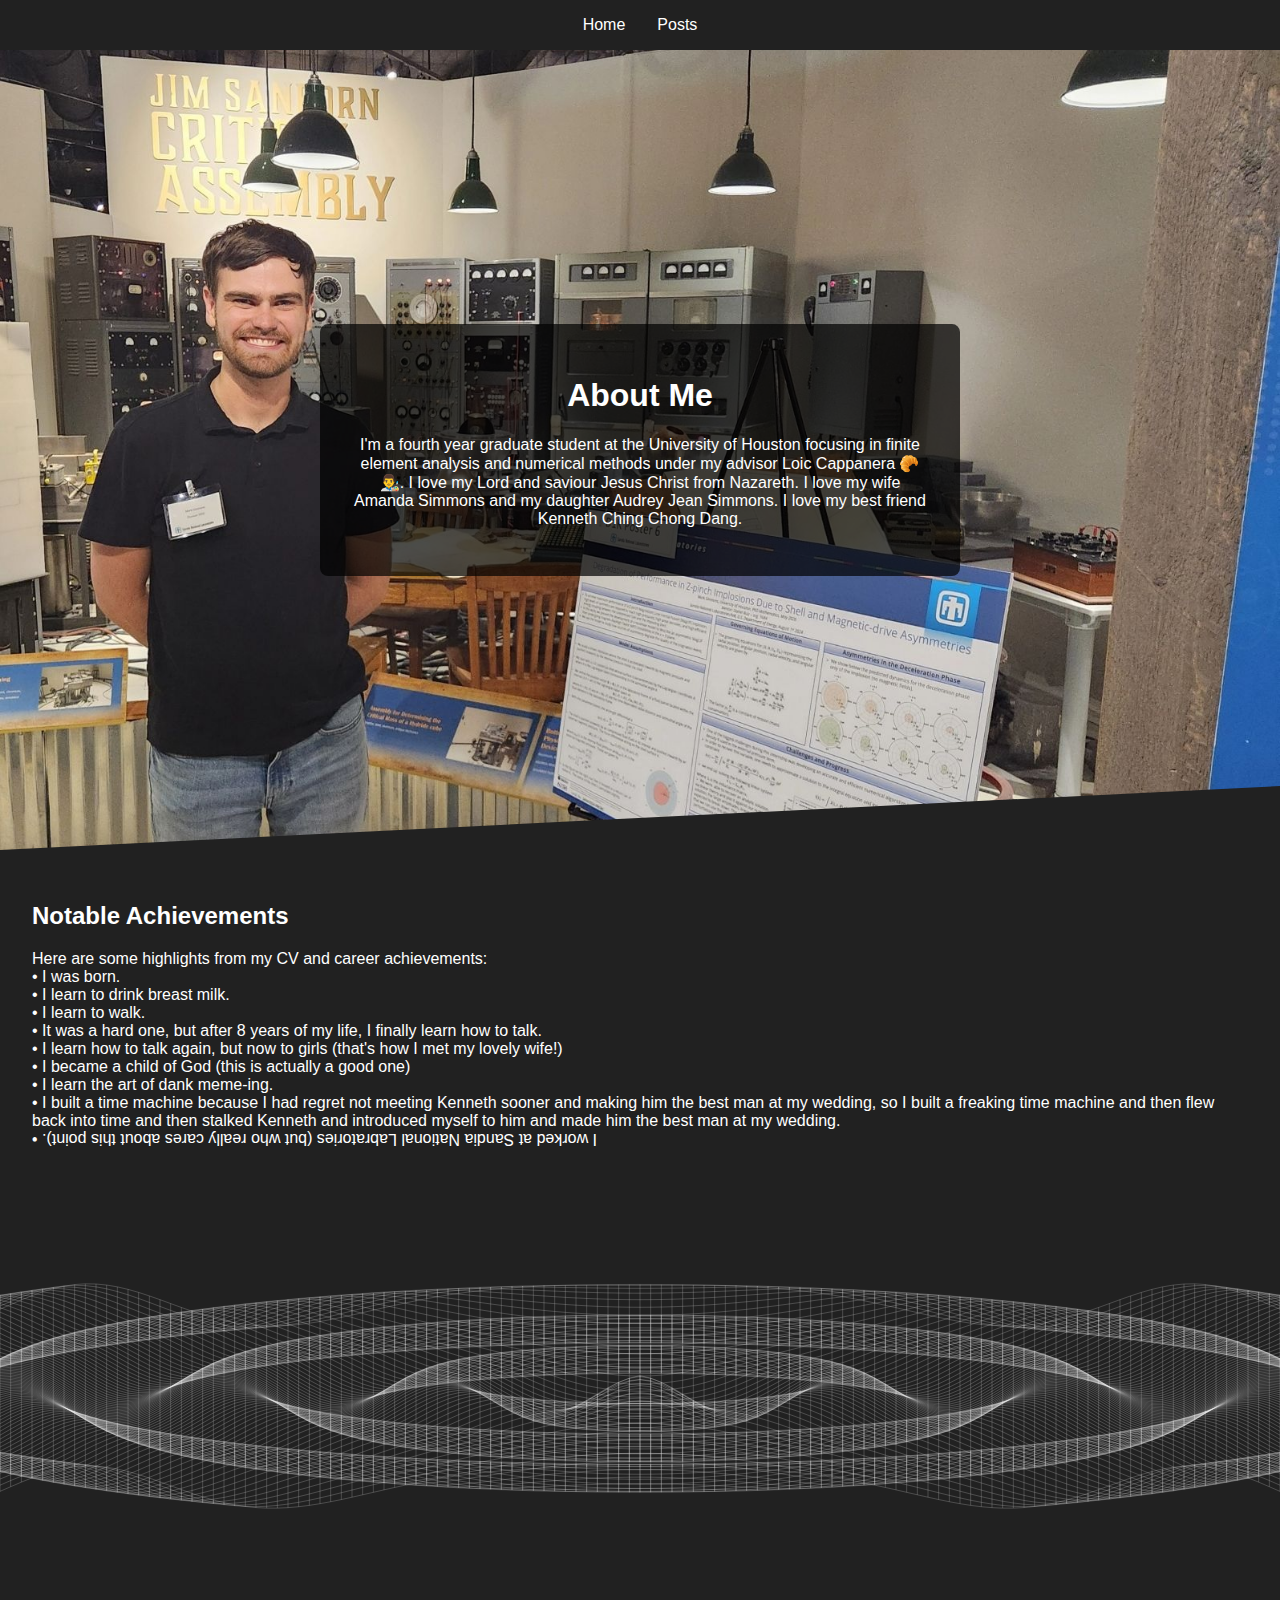
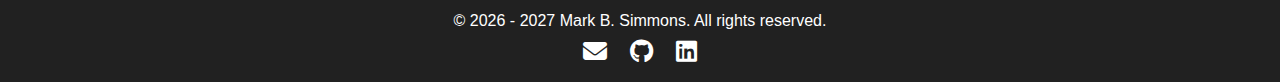
<file: index.html>
<!DOCTYPE html>
<html lang="en">
    <head>
        <meta charset="UTF-8" />
        <meta name="viewport" content="width=device-width, initial-scale=1" />
        <title>My Website</title>
        <!-- Main CSS -->
        <link rel="stylesheet" href="assets/css/main.css" />
        <!-- Local Libraries -->
        <link rel="stylesheet" href="libs/prism/prism.css" />
        <link rel="stylesheet" href="libs/katex/katex.css" />
        <link rel="stylesheet" href="libs/fontawesome/css/all.min.css" />
        <!-- Inline style to hide the page until components load -->
        <style>
            body.preload {
                display: none;
            }
        </style>
    </head>
    <body class="preload">
        <!-- Placeholders for reusable components -->
        <div id="navbar"></div>
        <main>
            <!-- Biography Section -->
            <section id="bio">
                <div class="bio-content">
                    <img src="assets/images/professional_picture.jpg" alt="Professional Picture" />
                    <div class="bio-text">
                        <h1>About Me</h1>
                        <p> I'm a fourth year graduate student at the University of Houston focusing in finite element analysis and numerical methods under my advisor <a href="https://www.math.uh.edu/~lcappan/">Loic Cappanera</a> 🥐👨‍🎨. I love my Lord and saviour Jesus Christ from Nazareth. I love my wife Amanda Simmons and my daughter Audrey Jean Simmons. I love my best friend Kenneth Ching Chong Dang. </p>
                    </div>
                    <div class="diagonal-wrapper">
                        <div class="diagonal-divider"></div>
                    </div>
                </div>
            </section>
            <!-- Achievements Section -->
            <section id="achievements">
                <div class="achievements-content">
                    <h2>Notable Achievements</h2>
                    <p> Here are some highlights from my CV and career achievements: <br> • I was born. <br> • I learn to drink breast milk. <br> • I learn to walk. <br> • It was a hard one, but after 8 years of my life, I finally learn how to talk. <br> • I learn how to talk again, but now to girls (that's how I met my lovely wife!) <br> • I became a child of God (this is actually a good one) <br> • I learn the art of dank meme-ing. <br> • I built a time machine because I had regret not meeting Kenneth sooner and making him the best man at my wedding, so I built a freaking time machine and then flew back into time and then stalked Kenneth and introduced myself to him and made him the best man at my wedding. <br>
                        <span class="flipped-text">I worked at Sandia National Labratories (but who really cares about this point). • </span>
                    </p>
                </div>
            </section>
            <!-- Interactive Oscillating Grid Section -->
            <section id="interactive-grid">
                <div class="grid-fade-overlay"></div>
                <canvas id="gridCanvas"></canvas>
            </section>
        </main>
        <!-- Placeholder for footer if desired -->
        <div id="footer"></div>
        <!-- JavaScript Files -->
        <script src="assets/js/main.js"></script>
        <script src="assets/js/grid.js"></script>
    </body>
</html>
</file>
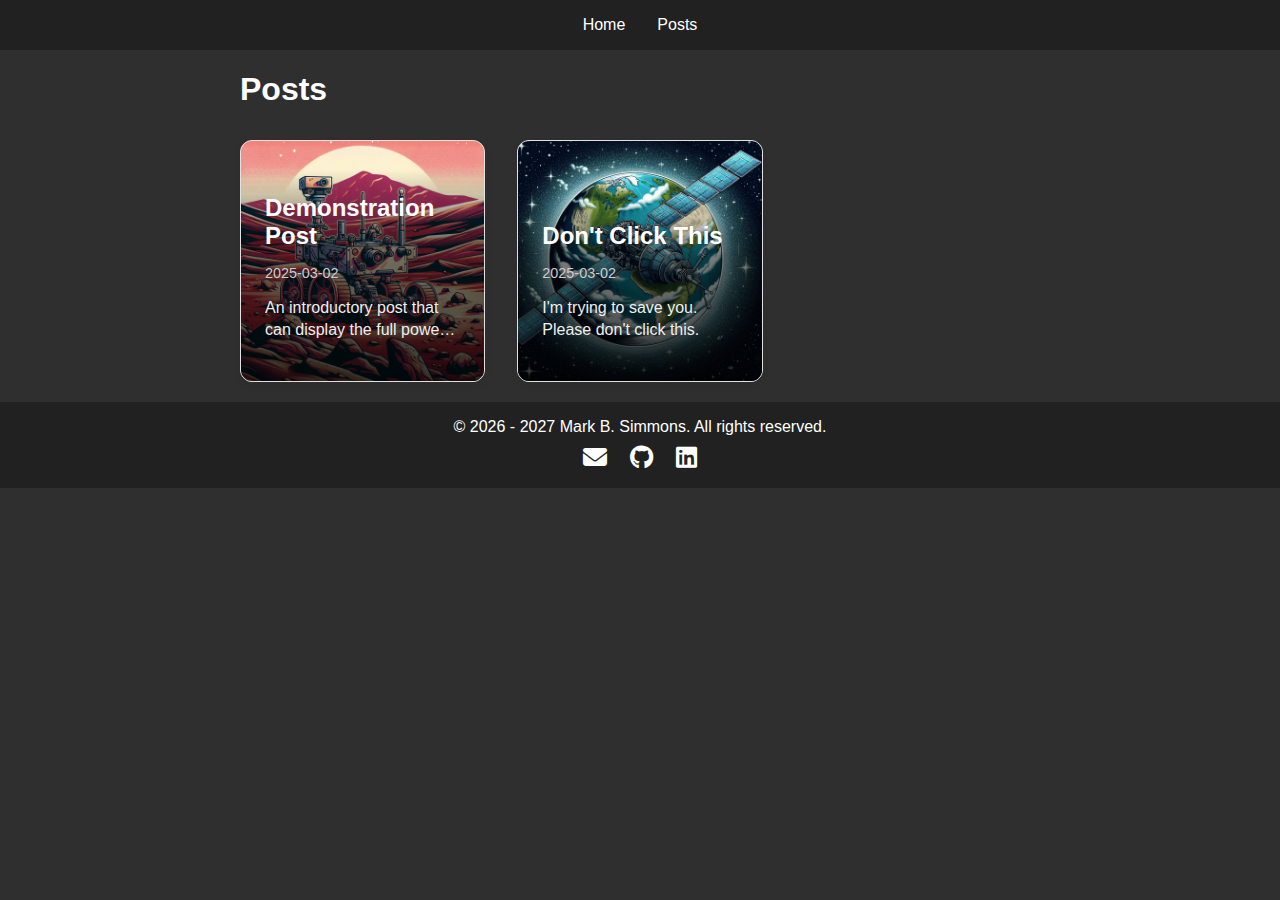
<file: posts.html>
<!DOCTYPE html>
<html lang="en">
    <head>
        <meta charset="UTF-8" />
        <meta name="viewport" content="width=device-width, initial-scale=1" />
        <title>Posts</title>
        <link rel="stylesheet" href="assets/css/main.css" />
        <!-- Local Libraries -->
        <link rel="stylesheet" href="libs/prism/prism.css" />
        <link rel="stylesheet" href="libs/katex/katex.css" />
        <link rel="stylesheet" href="libs/fontawesome/css/all.min.css" />
        <style>
            body.preload {
                display: none;
            }
        </style>
    </head>
    <body class="preload">
        <!-- Placeholder for navbar -->
        <div id="navbar"></div>
        <main class="post-main">
            <section id="posts">
                <h1>Posts</h1>
                <div id="postsContainer" class="post-grid">
                    <!-- Posts will be dynamically added here -->
                </div>
            </section>
        </main>
        <!-- Placeholder for footer -->
        <div id="footer"></div>
        <!-- Modal for full post content -->
        <div id="postFullView" class="post-full">
            <div class="post-full-container">
                <button id="closePostBtn" class="post-close-btn">&times;</button>
                <div id="postFullContent"></div>
            </div>
        </div>
        <!-- Local Libraries for Syntax Highlighting and LaTeX -->
        <script src="libs/prism/prism.js"></script>
        <script src="libs/katex/katex.js"></script>
        <script src="libs/katex/auto-render.js"></script>
        <!-- Custom JS for Posts -->
        <script src="assets/js/posts.js"></script>
        <!-- Main JS handles component loading and smooth scrolling -->
        <script src="assets/js/main.js"></script>
    </body>
</html>
</file>
<file: libs/prism/prism.css>
/* PrismJS 1.29.0
https://prismjs.com/download.html#themes=prism&languages=markup+css+clike+javascript+arduino+c+csharp+cpp+json+matlab+python */
code[class*="language-"],
pre[class*="language-"] {
    color: #f8f8f8; /* Changed from #000 to a light gray */
    background: 0 0;
    font-family: Consolas, Monaco, "Andale Mono", "Ubuntu Mono", monospace;
    font-size: 1em;
    text-align: left;
    white-space: pre;
    word-spacing: normal;
    word-break: normal;
    word-wrap: normal;
    line-height: 1.5;
    -moz-tab-size: 4;
    -o-tab-size: 4;
    tab-size: 4;
    -webkit-hyphens: none;
    -moz-hyphens: none;
    -ms-hyphens: none;
    hyphens: none;
    border-radius: 5px;
}

/* Selection color remains the same */
code[class*="language-"] ::-moz-selection,
code[class*="language-"]::-moz-selection,
pre[class*="language-"] ::-moz-selection,
pre[class*="language-"]::-moz-selection {
  text-shadow: none;
  background: #b3d4fc;
}
code[class*="language-"] ::selection,
code[class*="language-"]::selection,
pre[class*="language-"] ::selection,
pre[class*="language-"]::selection {
  text-shadow: none;
  background: #b3d4fc;
}

@media print {
  code[class*="language-"],
  pre[class*="language-"] {
    text-shadow: none;
  }
}

pre[class*="language-"] {
  padding: 1em;
  margin: 0.5em 0;
  overflow: auto;
}

:not(pre) > code[class*="language-"],
pre[class*="language-"] {
  background: #232323; /* You could darken this to make text appear relatively brighter */
}

:not(pre) > code[class*="language-"] {
  padding: 0.1em;
  border-radius: 0.3em;
  white-space: normal;
}

/* Brightened colors for token types */
.token.cdata,
.token.comment,
.token.doctype,
.token.prolog {
  color: #a8bbd0; /* Lightened from #708090 */
}

.token.punctuation {
  color: #cccccc; /* Lightened from #999 */
}

.token.namespace {
  opacity: 0.7;
}

.token.boolean,
.token.constant,
.token.deleted,
.token.number,
.token.property,
.token.symbol,
.token.tag {
  color: #ff5e91; /* Lightened from #905 */
}

.token.attr-name,
.token.builtin,
.token.char,
.token.inserted,
.token.selector,
.token.string {
  color: #a3e635; /* Lightened from #690 */
}

.language-css .token.string,
.style .token.string,
.token.entity,
.token.operator,
.token.url {
  color: #e0aa59; /* Lightened from #9a6e3a */
  background: hsla(0, 0%, 100%, 0.2); /* Reduced opacity for better contrast */
}

.token.atrule,
.token.attr-value,
.token.keyword {
  color: #47b4ff; /* Lightened from #07a */
}

.token.class-name,
.token.function {
  color: #ff6b91; /* Lightened from #dd4a68 */
}

.token.important,
.token.regex,
.token.variable {
  color: #ffbb33; /* Lightened from #e90 */
}

.token.bold,
.token.important {
  font-weight: 700;
}

.token.italic {
  font-style: italic;
}

.token.entity {
  cursor: help;
}
</file>
<file: libs/katex/katex.css>
/* stylelint-disable font-family-no-missing-generic-family-keyword */
@font-face {
  font-family: "KaTeX_AMS";
  src: url(fonts/KaTeX_AMS-Regular.woff2) format("woff2"), url(fonts/KaTeX_AMS-Regular.woff) format("woff"), url(fonts/KaTeX_AMS-Regular.ttf) format("truetype");
  font-weight: normal;
  font-style: normal;
}
@font-face {
  font-family: "KaTeX_Caligraphic";
  src: url(fonts/KaTeX_Caligraphic-Bold.woff2) format("woff2"), url(fonts/KaTeX_Caligraphic-Bold.woff) format("woff"), url(fonts/KaTeX_Caligraphic-Bold.ttf) format("truetype");
  font-weight: bold;
  font-style: normal;
}
@font-face {
  font-family: "KaTeX_Caligraphic";
  src: url(fonts/KaTeX_Caligraphic-Regular.woff2) format("woff2"), url(fonts/KaTeX_Caligraphic-Regular.woff) format("woff"), url(fonts/KaTeX_Caligraphic-Regular.ttf) format("truetype");
  font-weight: normal;
  font-style: normal;
}
@font-face {
  font-family: "KaTeX_Fraktur";
  src: url(fonts/KaTeX_Fraktur-Bold.woff2) format("woff2"), url(fonts/KaTeX_Fraktur-Bold.woff) format("woff"), url(fonts/KaTeX_Fraktur-Bold.ttf) format("truetype");
  font-weight: bold;
  font-style: normal;
}
@font-face {
  font-family: "KaTeX_Fraktur";
  src: url(fonts/KaTeX_Fraktur-Regular.woff2) format("woff2"), url(fonts/KaTeX_Fraktur-Regular.woff) format("woff"), url(fonts/KaTeX_Fraktur-Regular.ttf) format("truetype");
  font-weight: normal;
  font-style: normal;
}
@font-face {
  font-family: "KaTeX_Main";
  src: url(fonts/KaTeX_Main-Bold.woff2) format("woff2"), url(fonts/KaTeX_Main-Bold.woff) format("woff"), url(fonts/KaTeX_Main-Bold.ttf) format("truetype");
  font-weight: bold;
  font-style: normal;
}
@font-face {
  font-family: "KaTeX_Main";
  src: url(fonts/KaTeX_Main-BoldItalic.woff2) format("woff2"), url(fonts/KaTeX_Main-BoldItalic.woff) format("woff"), url(fonts/KaTeX_Main-BoldItalic.ttf) format("truetype");
  font-weight: bold;
  font-style: italic;
}
@font-face {
  font-family: "KaTeX_Main";
  src: url(fonts/KaTeX_Main-Italic.woff2) format("woff2"), url(fonts/KaTeX_Main-Italic.woff) format("woff"), url(fonts/KaTeX_Main-Italic.ttf) format("truetype");
  font-weight: normal;
  font-style: italic;
}
@font-face {
  font-family: "KaTeX_Main";
  src: url(fonts/KaTeX_Main-Regular.woff2) format("woff2"), url(fonts/KaTeX_Main-Regular.woff) format("woff"), url(fonts/KaTeX_Main-Regular.ttf) format("truetype");
  font-weight: normal;
  font-style: normal;
}
@font-face {
  font-family: "KaTeX_Math";
  src: url(fonts/KaTeX_Math-BoldItalic.woff2) format("woff2"), url(fonts/KaTeX_Math-BoldItalic.woff) format("woff"), url(fonts/KaTeX_Math-BoldItalic.ttf) format("truetype");
  font-weight: bold;
  font-style: italic;
}
@font-face {
  font-family: "KaTeX_Math";
  src: url(fonts/KaTeX_Math-Italic.woff2) format("woff2"), url(fonts/KaTeX_Math-Italic.woff) format("woff"), url(fonts/KaTeX_Math-Italic.ttf) format("truetype");
  font-weight: normal;
  font-style: italic;
}
@font-face {
  font-family: "KaTeX_SansSerif";
  src: url(fonts/KaTeX_SansSerif-Bold.woff2) format("woff2"), url(fonts/KaTeX_SansSerif-Bold.woff) format("woff"), url(fonts/KaTeX_SansSerif-Bold.ttf) format("truetype");
  font-weight: bold;
  font-style: normal;
}
@font-face {
  font-family: "KaTeX_SansSerif";
  src: url(fonts/KaTeX_SansSerif-Italic.woff2) format("woff2"), url(fonts/KaTeX_SansSerif-Italic.woff) format("woff"), url(fonts/KaTeX_SansSerif-Italic.ttf) format("truetype");
  font-weight: normal;
  font-style: italic;
}
@font-face {
  font-family: "KaTeX_SansSerif";
  src: url(fonts/KaTeX_SansSerif-Regular.woff2) format("woff2"), url(fonts/KaTeX_SansSerif-Regular.woff) format("woff"), url(fonts/KaTeX_SansSerif-Regular.ttf) format("truetype");
  font-weight: normal;
  font-style: normal;
}
@font-face {
  font-family: "KaTeX_Script";
  src: url(fonts/KaTeX_Script-Regular.woff2) format("woff2"), url(fonts/KaTeX_Script-Regular.woff) format("woff"), url(fonts/KaTeX_Script-Regular.ttf) format("truetype");
  font-weight: normal;
  font-style: normal;
}
@font-face {
  font-family: "KaTeX_Size1";
  src: url(fonts/KaTeX_Size1-Regular.woff2) format("woff2"), url(fonts/KaTeX_Size1-Regular.woff) format("woff"), url(fonts/KaTeX_Size1-Regular.ttf) format("truetype");
  font-weight: normal;
  font-style: normal;
}
@font-face {
  font-family: "KaTeX_Size2";
  src: url(fonts/KaTeX_Size2-Regular.woff2) format("woff2"), url(fonts/KaTeX_Size2-Regular.woff) format("woff"), url(fonts/KaTeX_Size2-Regular.ttf) format("truetype");
  font-weight: normal;
  font-style: normal;
}
@font-face {
  font-family: "KaTeX_Size3";
  src: url(fonts/KaTeX_Size3-Regular.woff2) format("woff2"), url(fonts/KaTeX_Size3-Regular.woff) format("woff"), url(fonts/KaTeX_Size3-Regular.ttf) format("truetype");
  font-weight: normal;
  font-style: normal;
}
@font-face {
  font-family: "KaTeX_Size4";
  src: url(fonts/KaTeX_Size4-Regular.woff2) format("woff2"), url(fonts/KaTeX_Size4-Regular.woff) format("woff"), url(fonts/KaTeX_Size4-Regular.ttf) format("truetype");
  font-weight: normal;
  font-style: normal;
}
@font-face {
  font-family: "KaTeX_Typewriter";
  src: url(fonts/KaTeX_Typewriter-Regular.woff2) format("woff2"), url(fonts/KaTeX_Typewriter-Regular.woff) format("woff"), url(fonts/KaTeX_Typewriter-Regular.ttf) format("truetype");
  font-weight: normal;
  font-style: normal;
}
.katex {
  font: normal 1.21em KaTeX_Main, Times New Roman, serif;
  line-height: 1.2;
  text-indent: 0;
  text-rendering: auto;
}
.katex * {
  -ms-high-contrast-adjust: none !important;
}
.katex * {
  border-color: currentColor;
}
.katex .katex-version::after {
  content: "0.16.21";
}
.katex .katex-mathml {
  /* Accessibility hack to only show to screen readers
   Found at: http://a11yproject.com/posts/how-to-hide-content/ */
  position: absolute;
  clip: rect(1px, 1px, 1px, 1px);
  padding: 0;
  border: 0;
  height: 1px;
  width: 1px;
  overflow: hidden;
}
.katex .katex-html {
  /* \newline is an empty block at top level, between .base elements */
}
.katex .katex-html > .newline {
  display: block;
}
.katex .base {
  position: relative;
  display: inline-block;
  white-space: nowrap;
  width: -webkit-min-content;
  width: -moz-min-content;
  width: min-content;
}
.katex .strut {
  display: inline-block;
}
.katex .textbf {
  font-weight: bold;
}
.katex .textit {
  font-style: italic;
}
.katex .textrm {
  font-family: KaTeX_Main;
}
.katex .textsf {
  font-family: KaTeX_SansSerif;
}
.katex .texttt {
  font-family: KaTeX_Typewriter;
}
.katex .mathnormal {
  font-family: KaTeX_Math;
  font-style: italic;
}
.katex .mathit {
  font-family: KaTeX_Main;
  font-style: italic;
}
.katex .mathrm {
  font-style: normal;
}
.katex .mathbf {
  font-family: KaTeX_Main;
  font-weight: bold;
}
.katex .boldsymbol {
  font-family: KaTeX_Math;
  font-weight: bold;
  font-style: italic;
}
.katex .amsrm {
  font-family: KaTeX_AMS;
}
.katex .mathbb,
.katex .textbb {
  font-family: KaTeX_AMS;
}
.katex .mathcal {
  font-family: KaTeX_Caligraphic;
}
.katex .mathfrak,
.katex .textfrak {
  font-family: KaTeX_Fraktur;
}
.katex .mathboldfrak,
.katex .textboldfrak {
  font-family: KaTeX_Fraktur;
  font-weight: bold;
}
.katex .mathtt {
  font-family: KaTeX_Typewriter;
}
.katex .mathscr,
.katex .textscr {
  font-family: KaTeX_Script;
}
.katex .mathsf,
.katex .textsf {
  font-family: KaTeX_SansSerif;
}
.katex .mathboldsf,
.katex .textboldsf {
  font-family: KaTeX_SansSerif;
  font-weight: bold;
}
.katex .mathsfit,
.katex .mathitsf,
.katex .textitsf {
  font-family: KaTeX_SansSerif;
  font-style: italic;
}
.katex .mainrm {
  font-family: KaTeX_Main;
  font-style: normal;
}
.katex .vlist-t {
  display: inline-table;
  table-layout: fixed;
  border-collapse: collapse;
}
.katex .vlist-r {
  display: table-row;
}
.katex .vlist {
  display: table-cell;
  vertical-align: bottom;
  position: relative;
}
.katex .vlist > span {
  display: block;
  height: 0;
  position: relative;
}
.katex .vlist > span > span {
  display: inline-block;
}
.katex .vlist > span > .pstrut {
  overflow: hidden;
  width: 0;
}
.katex .vlist-t2 {
  margin-right: -2px;
}
.katex .vlist-s {
  display: table-cell;
  vertical-align: bottom;
  font-size: 1px;
  width: 2px;
  min-width: 2px;
}
.katex .vbox {
  display: inline-flex;
  flex-direction: column;
  align-items: baseline;
}
.katex .hbox {
  display: inline-flex;
  flex-direction: row;
  width: 100%;
}
.katex .thinbox {
  display: inline-flex;
  flex-direction: row;
  width: 0;
  max-width: 0;
}
.katex .msupsub {
  text-align: left;
}
.katex .mfrac > span > span {
  text-align: center;
}
.katex .mfrac .frac-line {
  display: inline-block;
  width: 100%;
  border-bottom-style: solid;
}
.katex .mfrac .frac-line,
.katex .overline .overline-line,
.katex .underline .underline-line,
.katex .hline,
.katex .hdashline,
.katex .rule {
  min-height: 1px;
}
.katex .mspace {
  display: inline-block;
}
.katex .llap,
.katex .rlap,
.katex .clap {
  width: 0;
  position: relative;
}
.katex .llap > .inner,
.katex .rlap > .inner,
.katex .clap > .inner {
  position: absolute;
}
.katex .llap > .fix,
.katex .rlap > .fix,
.katex .clap > .fix {
  display: inline-block;
}
.katex .llap > .inner {
  right: 0;
}
.katex .rlap > .inner,
.katex .clap > .inner {
  left: 0;
}
.katex .clap > .inner > span {
  margin-left: -50%;
  margin-right: 50%;
}
.katex .rule {
  display: inline-block;
  border: solid 0;
  position: relative;
}
.katex .overline .overline-line,
.katex .underline .underline-line,
.katex .hline {
  display: inline-block;
  width: 100%;
  border-bottom-style: solid;
}
.katex .hdashline {
  display: inline-block;
  width: 100%;
  border-bottom-style: dashed;
}
.katex .sqrt > .root {
  /* These values are taken from the definition of `\r@@t`,
   `\mkern 5mu` and `\mkern -10mu`. */
  margin-left: 0.2777777778em;
  margin-right: -0.5555555556em;
}
.katex .sizing.reset-size1.size1,
.katex .fontsize-ensurer.reset-size1.size1 {
  /* stylelint-disable-next-line */
  font-size: 1em;
}
.katex .sizing.reset-size1.size2,
.katex .fontsize-ensurer.reset-size1.size2 {
  /* stylelint-disable-next-line */
  font-size: 1.2em;
}
.katex .sizing.reset-size1.size3,
.katex .fontsize-ensurer.reset-size1.size3 {
  /* stylelint-disable-next-line */
  font-size: 1.4em;
}
.katex .sizing.reset-size1.size4,
.katex .fontsize-ensurer.reset-size1.size4 {
  /* stylelint-disable-next-line */
  font-size: 1.6em;
}
.katex .sizing.reset-size1.size5,
.katex .fontsize-ensurer.reset-size1.size5 {
  /* stylelint-disable-next-line */
  font-size: 1.8em;
}
.katex .sizing.reset-size1.size6,
.katex .fontsize-ensurer.reset-size1.size6 {
  /* stylelint-disable-next-line */
  font-size: 2em;
}
.katex .sizing.reset-size1.size7,
.katex .fontsize-ensurer.reset-size1.size7 {
  /* stylelint-disable-next-line */
  font-size: 2.4em;
}
.katex .sizing.reset-size1.size8,
.katex .fontsize-ensurer.reset-size1.size8 {
  /* stylelint-disable-next-line */
  font-size: 2.88em;
}
.katex .sizing.reset-size1.size9,
.katex .fontsize-ensurer.reset-size1.size9 {
  /* stylelint-disable-next-line */
  font-size: 3.456em;
}
.katex .sizing.reset-size1.size10,
.katex .fontsize-ensurer.reset-size1.size10 {
  /* stylelint-disable-next-line */
  font-size: 4.148em;
}
.katex .sizing.reset-size1.size11,
.katex .fontsize-ensurer.reset-size1.size11 {
  /* stylelint-disable-next-line */
  font-size: 4.976em;
}
.katex .sizing.reset-size2.size1,
.katex .fontsize-ensurer.reset-size2.size1 {
  /* stylelint-disable-next-line */
  font-size: 0.8333333333em;
}
.katex .sizing.reset-size2.size2,
.katex .fontsize-ensurer.reset-size2.size2 {
  /* stylelint-disable-next-line */
  font-size: 1em;
}
.katex .sizing.reset-size2.size3,
.katex .fontsize-ensurer.reset-size2.size3 {
  /* stylelint-disable-next-line */
  font-size: 1.1666666667em;
}
.katex .sizing.reset-size2.size4,
.katex .fontsize-ensurer.reset-size2.size4 {
  /* stylelint-disable-next-line */
  font-size: 1.3333333333em;
}
.katex .sizing.reset-size2.size5,
.katex .fontsize-ensurer.reset-size2.size5 {
  /* stylelint-disable-next-line */
  font-size: 1.5em;
}
.katex .sizing.reset-size2.size6,
.katex .fontsize-ensurer.reset-size2.size6 {
  /* stylelint-disable-next-line */
  font-size: 1.6666666667em;
}
.katex .sizing.reset-size2.size7,
.katex .fontsize-ensurer.reset-size2.size7 {
  /* stylelint-disable-next-line */
  font-size: 2em;
}
.katex .sizing.reset-size2.size8,
.katex .fontsize-ensurer.reset-size2.size8 {
  /* stylelint-disable-next-line */
  font-size: 2.4em;
}
.katex .sizing.reset-size2.size9,
.katex .fontsize-ensurer.reset-size2.size9 {
  /* stylelint-disable-next-line */
  font-size: 2.88em;
}
.katex .sizing.reset-size2.size10,
.katex .fontsize-ensurer.reset-size2.size10 {
  /* stylelint-disable-next-line */
  font-size: 3.4566666667em;
}
.katex .sizing.reset-size2.size11,
.katex .fontsize-ensurer.reset-size2.size11 {
  /* stylelint-disable-next-line */
  font-size: 4.1466666667em;
}
.katex .sizing.reset-size3.size1,
.katex .fontsize-ensurer.reset-size3.size1 {
  /* stylelint-disable-next-line */
  font-size: 0.7142857143em;
}
.katex .sizing.reset-size3.size2,
.katex .fontsize-ensurer.reset-size3.size2 {
  /* stylelint-disable-next-line */
  font-size: 0.8571428571em;
}
.katex .sizing.reset-size3.size3,
.katex .fontsize-ensurer.reset-size3.size3 {
  /* stylelint-disable-next-line */
  font-size: 1em;
}
.katex .sizing.reset-size3.size4,
.katex .fontsize-ensurer.reset-size3.size4 {
  /* stylelint-disable-next-line */
  font-size: 1.1428571429em;
}
.katex .sizing.reset-size3.size5,
.katex .fontsize-ensurer.reset-size3.size5 {
  /* stylelint-disable-next-line */
  font-size: 1.2857142857em;
}
.katex .sizing.reset-size3.size6,
.katex .fontsize-ensurer.reset-size3.size6 {
  /* stylelint-disable-next-line */
  font-size: 1.4285714286em;
}
.katex .sizing.reset-size3.size7,
.katex .fontsize-ensurer.reset-size3.size7 {
  /* stylelint-disable-next-line */
  font-size: 1.7142857143em;
}
.katex .sizing.reset-size3.size8,
.katex .fontsize-ensurer.reset-size3.size8 {
  /* stylelint-disable-next-line */
  font-size: 2.0571428571em;
}
.katex .sizing.reset-size3.size9,
.katex .fontsize-ensurer.reset-size3.size9 {
  /* stylelint-disable-next-line */
  font-size: 2.4685714286em;
}
.katex .sizing.reset-size3.size10,
.katex .fontsize-ensurer.reset-size3.size10 {
  /* stylelint-disable-next-line */
  font-size: 2.9628571429em;
}
.katex .sizing.reset-size3.size11,
.katex .fontsize-ensurer.reset-size3.size11 {
  /* stylelint-disable-next-line */
  font-size: 3.5542857143em;
}
.katex .sizing.reset-size4.size1,
.katex .fontsize-ensurer.reset-size4.size1 {
  /* stylelint-disable-next-line */
  font-size: 0.625em;
}
.katex .sizing.reset-size4.size2,
.katex .fontsize-ensurer.reset-size4.size2 {
  /* stylelint-disable-next-line */
  font-size: 0.75em;
}
.katex .sizing.reset-size4.size3,
.katex .fontsize-ensurer.reset-size4.size3 {
  /* stylelint-disable-next-line */
  font-size: 0.875em;
}
.katex .sizing.reset-size4.size4,
.katex .fontsize-ensurer.reset-size4.size4 {
  /* stylelint-disable-next-line */
  font-size: 1em;
}
.katex .sizing.reset-size4.size5,
.katex .fontsize-ensurer.reset-size4.size5 {
  /* stylelint-disable-next-line */
  font-size: 1.125em;
}
.katex .sizing.reset-size4.size6,
.katex .fontsize-ensurer.reset-size4.size6 {
  /* stylelint-disable-next-line */
  font-size: 1.25em;
}
.katex .sizing.reset-size4.size7,
.katex .fontsize-ensurer.reset-size4.size7 {
  /* stylelint-disable-next-line */
  font-size: 1.5em;
}
.katex .sizing.reset-size4.size8,
.katex .fontsize-ensurer.reset-size4.size8 {
  /* stylelint-disable-next-line */
  font-size: 1.8em;
}
.katex .sizing.reset-size4.size9,
.katex .fontsize-ensurer.reset-size4.size9 {
  /* stylelint-disable-next-line */
  font-size: 2.16em;
}
.katex .sizing.reset-size4.size10,
.katex .fontsize-ensurer.reset-size4.size10 {
  /* stylelint-disable-next-line */
  font-size: 2.5925em;
}
.katex .sizing.reset-size4.size11,
.katex .fontsize-ensurer.reset-size4.size11 {
  /* stylelint-disable-next-line */
  font-size: 3.11em;
}
.katex .sizing.reset-size5.size1,
.katex .fontsize-ensurer.reset-size5.size1 {
  /* stylelint-disable-next-line */
  font-size: 0.5555555556em;
}
.katex .sizing.reset-size5.size2,
.katex .fontsize-ensurer.reset-size5.size2 {
  /* stylelint-disable-next-line */
  font-size: 0.6666666667em;
}
.katex .sizing.reset-size5.size3,
.katex .fontsize-ensurer.reset-size5.size3 {
  /* stylelint-disable-next-line */
  font-size: 0.7777777778em;
}
.katex .sizing.reset-size5.size4,
.katex .fontsize-ensurer.reset-size5.size4 {
  /* stylelint-disable-next-line */
  font-size: 0.8888888889em;
}
.katex .sizing.reset-size5.size5,
.katex .fontsize-ensurer.reset-size5.size5 {
  /* stylelint-disable-next-line */
  font-size: 1em;
}
.katex .sizing.reset-size5.size6,
.katex .fontsize-ensurer.reset-size5.size6 {
  /* stylelint-disable-next-line */
  font-size: 1.1111111111em;
}
.katex .sizing.reset-size5.size7,
.katex .fontsize-ensurer.reset-size5.size7 {
  /* stylelint-disable-next-line */
  font-size: 1.3333333333em;
}
.katex .sizing.reset-size5.size8,
.katex .fontsize-ensurer.reset-size5.size8 {
  /* stylelint-disable-next-line */
  font-size: 1.6em;
}
.katex .sizing.reset-size5.size9,
.katex .fontsize-ensurer.reset-size5.size9 {
  /* stylelint-disable-next-line */
  font-size: 1.92em;
}
.katex .sizing.reset-size5.size10,
.katex .fontsize-ensurer.reset-size5.size10 {
  /* stylelint-disable-next-line */
  font-size: 2.3044444444em;
}
.katex .sizing.reset-size5.size11,
.katex .fontsize-ensurer.reset-size5.size11 {
  /* stylelint-disable-next-line */
  font-size: 2.7644444444em;
}
.katex .sizing.reset-size6.size1,
.katex .fontsize-ensurer.reset-size6.size1 {
  /* stylelint-disable-next-line */
  font-size: 0.5em;
}
.katex .sizing.reset-size6.size2,
.katex .fontsize-ensurer.reset-size6.size2 {
  /* stylelint-disable-next-line */
  font-size: 0.6em;
}
.katex .sizing.reset-size6.size3,
.katex .fontsize-ensurer.reset-size6.size3 {
  /* stylelint-disable-next-line */
  font-size: 0.7em;
}
.katex .sizing.reset-size6.size4,
.katex .fontsize-ensurer.reset-size6.size4 {
  /* stylelint-disable-next-line */
  font-size: 0.8em;
}
.katex .sizing.reset-size6.size5,
.katex .fontsize-ensurer.reset-size6.size5 {
  /* stylelint-disable-next-line */
  font-size: 0.9em;
}
.katex .sizing.reset-size6.size6,
.katex .fontsize-ensurer.reset-size6.size6 {
  /* stylelint-disable-next-line */
  font-size: 1em;
}
.katex .sizing.reset-size6.size7,
.katex .fontsize-ensurer.reset-size6.size7 {
  /* stylelint-disable-next-line */
  font-size: 1.2em;
}
.katex .sizing.reset-size6.size8,
.katex .fontsize-ensurer.reset-size6.size8 {
  /* stylelint-disable-next-line */
  font-size: 1.44em;
}
.katex .sizing.reset-size6.size9,
.katex .fontsize-ensurer.reset-size6.size9 {
  /* stylelint-disable-next-line */
  font-size: 1.728em;
}
.katex .sizing.reset-size6.size10,
.katex .fontsize-ensurer.reset-size6.size10 {
  /* stylelint-disable-next-line */
  font-size: 2.074em;
}
.katex .sizing.reset-size6.size11,
.katex .fontsize-ensurer.reset-size6.size11 {
  /* stylelint-disable-next-line */
  font-size: 2.488em;
}
.katex .sizing.reset-size7.size1,
.katex .fontsize-ensurer.reset-size7.size1 {
  /* stylelint-disable-next-line */
  font-size: 0.4166666667em;
}
.katex .sizing.reset-size7.size2,
.katex .fontsize-ensurer.reset-size7.size2 {
  /* stylelint-disable-next-line */
  font-size: 0.5em;
}
.katex .sizing.reset-size7.size3,
.katex .fontsize-ensurer.reset-size7.size3 {
  /* stylelint-disable-next-line */
  font-size: 0.5833333333em;
}
.katex .sizing.reset-size7.size4,
.katex .fontsize-ensurer.reset-size7.size4 {
  /* stylelint-disable-next-line */
  font-size: 0.6666666667em;
}
.katex .sizing.reset-size7.size5,
.katex .fontsize-ensurer.reset-size7.size5 {
  /* stylelint-disable-next-line */
  font-size: 0.75em;
}
.katex .sizing.reset-size7.size6,
.katex .fontsize-ensurer.reset-size7.size6 {
  /* stylelint-disable-next-line */
  font-size: 0.8333333333em;
}
.katex .sizing.reset-size7.size7,
.katex .fontsize-ensurer.reset-size7.size7 {
  /* stylelint-disable-next-line */
  font-size: 1em;
}
.katex .sizing.reset-size7.size8,
.katex .fontsize-ensurer.reset-size7.size8 {
  /* stylelint-disable-next-line */
  font-size: 1.2em;
}
.katex .sizing.reset-size7.size9,
.katex .fontsize-ensurer.reset-size7.size9 {
  /* stylelint-disable-next-line */
  font-size: 1.44em;
}
.katex .sizing.reset-size7.size10,
.katex .fontsize-ensurer.reset-size7.size10 {
  /* stylelint-disable-next-line */
  font-size: 1.7283333333em;
}
.katex .sizing.reset-size7.size11,
.katex .fontsize-ensurer.reset-size7.size11 {
  /* stylelint-disable-next-line */
  font-size: 2.0733333333em;
}
.katex .sizing.reset-size8.size1,
.katex .fontsize-ensurer.reset-size8.size1 {
  /* stylelint-disable-next-line */
  font-size: 0.3472222222em;
}
.katex .sizing.reset-size8.size2,
.katex .fontsize-ensurer.reset-size8.size2 {
  /* stylelint-disable-next-line */
  font-size: 0.4166666667em;
}
.katex .sizing.reset-size8.size3,
.katex .fontsize-ensurer.reset-size8.size3 {
  /* stylelint-disable-next-line */
  font-size: 0.4861111111em;
}
.katex .sizing.reset-size8.size4,
.katex .fontsize-ensurer.reset-size8.size4 {
  /* stylelint-disable-next-line */
  font-size: 0.5555555556em;
}
.katex .sizing.reset-size8.size5,
.katex .fontsize-ensurer.reset-size8.size5 {
  /* stylelint-disable-next-line */
  font-size: 0.625em;
}
.katex .sizing.reset-size8.size6,
.katex .fontsize-ensurer.reset-size8.size6 {
  /* stylelint-disable-next-line */
  font-size: 0.6944444444em;
}
.katex .sizing.reset-size8.size7,
.katex .fontsize-ensurer.reset-size8.size7 {
  /* stylelint-disable-next-line */
  font-size: 0.8333333333em;
}
.katex .sizing.reset-size8.size8,
.katex .fontsize-ensurer.reset-size8.size8 {
  /* stylelint-disable-next-line */
  font-size: 1em;
}
.katex .sizing.reset-size8.size9,
.katex .fontsize-ensurer.reset-size8.size9 {
  /* stylelint-disable-next-line */
  font-size: 1.2em;
}
.katex .sizing.reset-size8.size10,
.katex .fontsize-ensurer.reset-size8.size10 {
  /* stylelint-disable-next-line */
  font-size: 1.4402777778em;
}
.katex .sizing.reset-size8.size11,
.katex .fontsize-ensurer.reset-size8.size11 {
  /* stylelint-disable-next-line */
  font-size: 1.7277777778em;
}
.katex .sizing.reset-size9.size1,
.katex .fontsize-ensurer.reset-size9.size1 {
  /* stylelint-disable-next-line */
  font-size: 0.2893518519em;
}
.katex .sizing.reset-size9.size2,
.katex .fontsize-ensurer.reset-size9.size2 {
  /* stylelint-disable-next-line */
  font-size: 0.3472222222em;
}
.katex .sizing.reset-size9.size3,
.katex .fontsize-ensurer.reset-size9.size3 {
  /* stylelint-disable-next-line */
  font-size: 0.4050925926em;
}
.katex .sizing.reset-size9.size4,
.katex .fontsize-ensurer.reset-size9.size4 {
  /* stylelint-disable-next-line */
  font-size: 0.462962963em;
}
.katex .sizing.reset-size9.size5,
.katex .fontsize-ensurer.reset-size9.size5 {
  /* stylelint-disable-next-line */
  font-size: 0.5208333333em;
}
.katex .sizing.reset-size9.size6,
.katex .fontsize-ensurer.reset-size9.size6 {
  /* stylelint-disable-next-line */
  font-size: 0.5787037037em;
}
.katex .sizing.reset-size9.size7,
.katex .fontsize-ensurer.reset-size9.size7 {
  /* stylelint-disable-next-line */
  font-size: 0.6944444444em;
}
.katex .sizing.reset-size9.size8,
.katex .fontsize-ensurer.reset-size9.size8 {
  /* stylelint-disable-next-line */
  font-size: 0.8333333333em;
}
.katex .sizing.reset-size9.size9,
.katex .fontsize-ensurer.reset-size9.size9 {
  /* stylelint-disable-next-line */
  font-size: 1em;
}
.katex .sizing.reset-size9.size10,
.katex .fontsize-ensurer.reset-size9.size10 {
  /* stylelint-disable-next-line */
  font-size: 1.2002314815em;
}
.katex .sizing.reset-size9.size11,
.katex .fontsize-ensurer.reset-size9.size11 {
  /* stylelint-disable-next-line */
  font-size: 1.4398148148em;
}
.katex .sizing.reset-size10.size1,
.katex .fontsize-ensurer.reset-size10.size1 {
  /* stylelint-disable-next-line */
  font-size: 0.2410800386em;
}
.katex .sizing.reset-size10.size2,
.katex .fontsize-ensurer.reset-size10.size2 {
  /* stylelint-disable-next-line */
  font-size: 0.2892960463em;
}
.katex .sizing.reset-size10.size3,
.katex .fontsize-ensurer.reset-size10.size3 {
  /* stylelint-disable-next-line */
  font-size: 0.337512054em;
}
.katex .sizing.reset-size10.size4,
.katex .fontsize-ensurer.reset-size10.size4 {
  /* stylelint-disable-next-line */
  font-size: 0.3857280617em;
}
.katex .sizing.reset-size10.size5,
.katex .fontsize-ensurer.reset-size10.size5 {
  /* stylelint-disable-next-line */
  font-size: 0.4339440694em;
}
.katex .sizing.reset-size10.size6,
.katex .fontsize-ensurer.reset-size10.size6 {
  /* stylelint-disable-next-line */
  font-size: 0.4821600771em;
}
.katex .sizing.reset-size10.size7,
.katex .fontsize-ensurer.reset-size10.size7 {
  /* stylelint-disable-next-line */
  font-size: 0.5785920926em;
}
.katex .sizing.reset-size10.size8,
.katex .fontsize-ensurer.reset-size10.size8 {
  /* stylelint-disable-next-line */
  font-size: 0.6943105111em;
}
.katex .sizing.reset-size10.size9,
.katex .fontsize-ensurer.reset-size10.size9 {
  /* stylelint-disable-next-line */
  font-size: 0.8331726133em;
}
.katex .sizing.reset-size10.size10,
.katex .fontsize-ensurer.reset-size10.size10 {
  /* stylelint-disable-next-line */
  font-size: 1em;
}
.katex .sizing.reset-size10.size11,
.katex .fontsize-ensurer.reset-size10.size11 {
  /* stylelint-disable-next-line */
  font-size: 1.1996142719em;
}
.katex .sizing.reset-size11.size1,
.katex .fontsize-ensurer.reset-size11.size1 {
  /* stylelint-disable-next-line */
  font-size: 0.2009646302em;
}
.katex .sizing.reset-size11.size2,
.katex .fontsize-ensurer.reset-size11.size2 {
  /* stylelint-disable-next-line */
  font-size: 0.2411575563em;
}
.katex .sizing.reset-size11.size3,
.katex .fontsize-ensurer.reset-size11.size3 {
  /* stylelint-disable-next-line */
  font-size: 0.2813504823em;
}
.katex .sizing.reset-size11.size4,
.katex .fontsize-ensurer.reset-size11.size4 {
  /* stylelint-disable-next-line */
  font-size: 0.3215434084em;
}
.katex .sizing.reset-size11.size5,
.katex .fontsize-ensurer.reset-size11.size5 {
  /* stylelint-disable-next-line */
  font-size: 0.3617363344em;
}
.katex .sizing.reset-size11.size6,
.katex .fontsize-ensurer.reset-size11.size6 {
  /* stylelint-disable-next-line */
  font-size: 0.4019292605em;
}
.katex .sizing.reset-size11.size7,
.katex .fontsize-ensurer.reset-size11.size7 {
  /* stylelint-disable-next-line */
  font-size: 0.4823151125em;
}
.katex .sizing.reset-size11.size8,
.katex .fontsize-ensurer.reset-size11.size8 {
  /* stylelint-disable-next-line */
  font-size: 0.578778135em;
}
.katex .sizing.reset-size11.size9,
.katex .fontsize-ensurer.reset-size11.size9 {
  /* stylelint-disable-next-line */
  font-size: 0.6945337621em;
}
.katex .sizing.reset-size11.size10,
.katex .fontsize-ensurer.reset-size11.size10 {
  /* stylelint-disable-next-line */
  font-size: 0.8336012862em;
}
.katex .sizing.reset-size11.size11,
.katex .fontsize-ensurer.reset-size11.size11 {
  /* stylelint-disable-next-line */
  font-size: 1em;
}
.katex .delimsizing.size1 {
  font-family: KaTeX_Size1;
}
.katex .delimsizing.size2 {
  font-family: KaTeX_Size2;
}
.katex .delimsizing.size3 {
  font-family: KaTeX_Size3;
}
.katex .delimsizing.size4 {
  font-family: KaTeX_Size4;
}
.katex .delimsizing.mult .delim-size1 > span {
  font-family: KaTeX_Size1;
}
.katex .delimsizing.mult .delim-size4 > span {
  font-family: KaTeX_Size4;
}
.katex .nulldelimiter {
  display: inline-block;
  width: 0.12em;
}
.katex .delimcenter {
  position: relative;
}
.katex .op-symbol {
  position: relative;
}
.katex .op-symbol.small-op {
  font-family: KaTeX_Size1;
}
.katex .op-symbol.large-op {
  font-family: KaTeX_Size2;
}
.katex .op-limits > .vlist-t {
  text-align: center;
}
.katex .accent > .vlist-t {
  text-align: center;
}
.katex .accent .accent-body {
  position: relative;
}
.katex .accent .accent-body:not(.accent-full) {
  width: 0;
}
.katex .overlay {
  display: block;
}
.katex .mtable .vertical-separator {
  display: inline-block;
  min-width: 1px;
}
.katex .mtable .arraycolsep {
  display: inline-block;
}
.katex .mtable .col-align-c > .vlist-t {
  text-align: center;
}
.katex .mtable .col-align-l > .vlist-t {
  text-align: left;
}
.katex .mtable .col-align-r > .vlist-t {
  text-align: right;
}
.katex .svg-align {
  text-align: left;
}
.katex svg {
  display: block;
  position: absolute;
  width: 100%;
  height: inherit;
  fill: currentColor;
  stroke: currentColor;
  fill-rule: nonzero;
  fill-opacity: 1;
  stroke-width: 1;
  stroke-linecap: butt;
  stroke-linejoin: miter;
  stroke-miterlimit: 4;
  stroke-dasharray: none;
  stroke-dashoffset: 0;
  stroke-opacity: 1;
}
.katex svg path {
  stroke: none;
}
.katex img {
  border-style: none;
  min-width: 0;
  min-height: 0;
  max-width: none;
  max-height: none;
}
.katex .stretchy {
  width: 100%;
  display: block;
  position: relative;
  overflow: hidden;
}
.katex .stretchy::before, .katex .stretchy::after {
  content: "";
}
.katex .hide-tail {
  width: 100%;
  position: relative;
  overflow: hidden;
}
.katex .halfarrow-left {
  position: absolute;
  left: 0;
  width: 50.2%;
  overflow: hidden;
}
.katex .halfarrow-right {
  position: absolute;
  right: 0;
  width: 50.2%;
  overflow: hidden;
}
.katex .brace-left {
  position: absolute;
  left: 0;
  width: 25.1%;
  overflow: hidden;
}
.katex .brace-center {
  position: absolute;
  left: 25%;
  width: 50%;
  overflow: hidden;
}
.katex .brace-right {
  position: absolute;
  right: 0;
  width: 25.1%;
  overflow: hidden;
}
.katex .x-arrow-pad {
  padding: 0 0.5em;
}
.katex .cd-arrow-pad {
  padding: 0 0.55556em 0 0.27778em;
}
.katex .x-arrow,
.katex .mover,
.katex .munder {
  text-align: center;
}
.katex .boxpad {
  padding: 0 0.3em;
}
.katex .fbox,
.katex .fcolorbox {
  box-sizing: border-box;
  border: 0.04em solid;
}
.katex .cancel-pad {
  padding: 0 0.2em;
}
.katex .cancel-lap {
  margin-left: -0.2em;
  margin-right: -0.2em;
}
.katex .sout {
  border-bottom-style: solid;
  border-bottom-width: 0.08em;
}
.katex .angl {
  box-sizing: border-box;
  border-top: 0.049em solid;
  border-right: 0.049em solid;
  margin-right: 0.03889em;
}
.katex .anglpad {
  padding: 0 0.03889em;
}
.katex .eqn-num::before {
  counter-increment: katexEqnNo;
  content: "(" counter(katexEqnNo) ")";
}
.katex .mml-eqn-num::before {
  counter-increment: mmlEqnNo;
  content: "(" counter(mmlEqnNo) ")";
}
.katex .mtr-glue {
  width: 50%;
}
.katex .cd-vert-arrow {
  display: inline-block;
  position: relative;
}
.katex .cd-label-left {
  display: inline-block;
  position: absolute;
  right: calc(50% + 0.3em);
  text-align: left;
}
.katex .cd-label-right {
  display: inline-block;
  position: absolute;
  left: calc(50% + 0.3em);
  text-align: right;
}

.katex-display {
  display: block;
  margin: 1em 0;
  text-align: center;
}
.katex-display > .katex {
  display: block;
  text-align: center;
  white-space: nowrap;
}
.katex-display > .katex > .katex-html {
  display: block;
  position: relative;
}
.katex-display > .katex > .katex-html > .tag {
  position: absolute;
  right: 0;
}

.katex-display.leqno > .katex > .katex-html > .tag {
  left: 0;
  right: auto;
}

.katex-display.fleqn > .katex {
  text-align: left;
  padding-left: 2em;
}

body {
  counter-reset: katexEqnNo mmlEqnNo;
}
</file>
<file: assets/css/main.css>
/* ================= Global Styles ================= */
/* Reset defaults and typography */
html,
body {
	margin: 0;
	padding: 0;
	font-family: Arial, sans-serif;
	background-color: #302f2f;
	color: white;
}

/* Generic anchor styling */
a {
	color: white !important;
	text-decoration: none;
}

i:hover {
    scale: 1.2;
}

/* ================= Header & Navigation ================= */
header {
	background: #212121;
	color: #fff;
	padding: 1rem;
}

nav ul {
	display: flex;
	justify-content: center;
	list-style: none;
	margin: 0;
	padding: 0;
}

nav ul li {
	margin: 0 1rem;
}

/* ================= Biography Section ================= */
#bio .bio-content {
	position: relative;
	display: block;
	min-height: 800px;
	/* Give it a minimum height */
	overflow: hidden;
}

#bio img {
	position: absolute;
	top: 0;
	left: 0;
	width: 100%;
	height: 100%;
	object-fit: cover;
	/* Ensures the image covers the container without distortion */
	z-index: 1;
	object-position: center 30%;
}

#bio .bio-text {
	position: absolute;
	top: 50%;
	left: 50%;
	transform: translate(-50%, -50%);
	padding: 2rem;
	color: white;
	z-index: 2;
	background-color: rgba(0, 0, 0, 0.7);
	max-width: 600px;
	border-radius: 8px;
	text-align: center;
}

/* ================= Achievements Section ================= */
#achievements {
	background: #f4f4f4;
	position: relative;
}

.achievements-content {
	background: #212121;
	padding: 2rem;
	position: relative;
	color: white;
}

/* Diagonal divider for achievements */
.diagonal-wrapper {
	position: absolute;
	width: 100%;
	height: 4rem;
	background: transparent;
	margin-bottom: 0;
	overflow: hidden;
	bottom: 0;
}

.diagonal-divider {
	position: relative;
	width: 100%;
	height: 100%;
	bottom: 0;
	background: #212121;
	clip-path: polygon(0 100%, 100% 100%, 100% 0%, 0 100%);
	z-index: 1;
}

/* ================= Posts Section ================= */
.post-main {
    margin-bottom: 20px;
}

#posts {
	max-width: 800px;
	margin: 0 auto;
}

.post {
	margin-bottom: 2rem;
	padding-bottom: 1rem;
	border-bottom: 1px solid #ccc;
}

.post-grid {
	display: grid;
	grid-template-columns: repeat(auto-fill, minmax(240px, 1fr));
	gap: 2rem;
	margin-top: 2rem;
}

.post-card {
	border-radius: 12px;
	border: 1px solid #e1e1e1;
	overflow: hidden;
	transition: transform 0.3s ease, box-shadow 0.3s ease;
	cursor: pointer;
	background: #fff;
	box-shadow: 0 4px 8px rgba(0, 0, 0, 0.05);
	position: relative;
	height: 240px;
}

.post-card:hover {
	transform: translateY(-5px);
	box-shadow: 0 12px 16px rgba(0, 0, 0, 0.1);
}

.post-card-image {
	width: 100%;
	height: 100%;
	object-fit: cover;
}

.post-card-content {
	position: absolute;
	bottom: 0;
	left: 0;
	right: 0;
	padding: 1.5rem;
	background: linear-gradient(to top, rgba(0, 0, 0, 0.8) 0%, rgba(0, 0, 0, 0.5) 70%, transparent 100%);
	color: white;
}

.post-card-title {
	margin-top: 0;
	margin-bottom: 0.5rem;
	font-size: 1.5rem;
	color: white;
}

.post-card-date {
	color: #ccc;
	font-size: 0.9rem;
	margin-bottom: 0.5rem;
}

.post-card-description {
	color: #eee;
	line-height: 1.4;
	overflow: hidden;
	display: -webkit-box;
	-webkit-line-clamp: 2;
	-webkit-box-orient: vertical;
}

/* ================= Interactive Grid Section ================= */
#interactive-grid {
	position: relative;
	display: flex;
	justify-content: center;
	background: #212121;
	width: 100%;
	height: 400px;
}

#gridCanvas {
	position: absolute;
	width: 100%;
	height: 100%;
	top: 0;
	left: 0;
}

/* Transition overlay for grid to achievements */
.grid-fade-overlay {
	position: absolute;
	top: 0;
	left: 0;
	width: 100%;
	height: 100px;
	/* background: linear-gradient(to bottom, #212121 0%, rgba(244, 244, 244, 0.7) 50%, transparent 100%); */
	z-index: 3;
	pointer-events: none;
}

/* ================= Utility & Miscellaneous ================= */
.flipped-text {
	display: inline-block;
	transform: rotate(180deg);
}

/* Blockquote Styles */
.blockquote {
	padding-left: 2rem;
	position: relative;
	overflow: hidden;
}

.blockquote::before,
.blockquote::after {
	position: absolute;
	color: #777;
}

.blockquote p {
	margin: 0;
}

.blockquote p+p {
	margin-top: 1rem;
}

.blockquote--slashes::before {
	content: "//";
	transform: rotate(90deg);
	left: 0;
}

.blockquote--slashes::after {
	content: "";
	left: 5px;
	top: 25px;
	width: 1px;
	height: 100%;
	background-color: currentColor;
}

.blockquote--classic::before {
	content: url("data:image/svg+xml,<svg xmlns='http://www.w3.org/2000/svg' width='14' height='14' viewBox='0 0 24 24' fill='%23777777'><path d='M9.983 3v7.391C9.983 16.095 6.252 19.961 1 21l-.995-2.151C2.437 17.932 4 15.211 4 13H0V3h9.983zM24 3v7.391c0 5.704-3.748 9.571-9 10.609l-.996-2.151C16.437 17.932 18 15.211 18 13h-3.983V3H24z'/></svg>");
	left: 0;
}

.blockquote--classic::after {
	content: "";
	left: 5px;
	top: 25px;
	width: 1px;
	height: 100%;
	background-color: currentColor;
}

blockquote+blockquote {
	margin-top: 5rem;
}

/* ================= Modal & Full Post Styles ================= */
.post-full {
	display: none;
	position: fixed;
	top: 0;
	left: 0;
	width: 100%;
	height: 100%;
	background-color: rgba(0, 0, 0, 0.8);
	z-index: 1000;
	overflow-y: auto;
	padding: 2rem;
}

.post-full-container {
	position: relative;
	max-width: 800px;
	margin: 2rem auto;
	background: #302f2f;
	border-radius: 12px;
	padding: 2rem;
	box-shadow: 0 5px 15px rgba(0, 0, 0, 0.2);
}

.post-full-header {
	display: flex;
	margin-bottom: 2rem;
}

.post-full-image {
	width: 200px;
	height: 200px;
	object-fit: cover;
	border-radius: 8px;
	float: left;
	margin: 0 1rem 1rem 0;
}

.post-full-title {
	margin-top: 0;
}

.post-full-date {
	color: #777;
	margin-bottom: 1rem;
}

/* Close button for modal */
.post-close-btn {
	position: absolute;
	top: 1rem;
	right: 1rem;
	background: none;
	border: none;
	font-size: 2rem;
	cursor: pointer;
	color: white;
	z-index: 1001;
}

.post-close-btn:hover {
	color: #ddd;
}

body.modal-open {
	overflow: hidden;
}

/* ================= Footer Styles ================= */
.site-footer {
	background: #212121;
	/* Same as the navigation bar */
	color: white;
	text-align: center;
	padding: 1rem;
}

.site-footer p {
	margin: 0;
}

.site-footer .footer-icons {
	margin-top: 0.5rem;
}

.site-footer .footer-icons a {
	margin: 0 0.5rem;
	text-decoration: none;
	color: white;
	font-size: 1.5rem;
}

/* ================= Responsive Styles ================= */
@media (max-width: 600px) {
	#bio .bio-content {
		flex-direction: column;
		align-items: center;
	}

	#bio img {
		margin-right: 0;
		margin-bottom: 1rem;
	}
}
</file>
<file: libs/fontawesome/css/all.min.css>
.fa{font-family:var(--fa-style-family,"Font Awesome 6 Free");font-weight:var(--fa-style,900)}.fa,.fa-brands,.fa-regular,.fa-solid,.fab,.far,.fas{-moz-osx-font-smoothing:grayscale;-webkit-font-smoothing:antialiased;display:var(--fa-display,inline-block);font-style:normal;font-variant:normal;line-height:1;text-rendering:auto}.fa-brands:before,.fa-regular:before,.fa-solid:before,.fa:before,.fab:before,.far:before,.fas:before{content:var(--fa)}.fa-classic,.fa-regular,.fa-solid,.far,.fas{font-family:"Font Awesome 6 Free"}.fa-brands,.fab{font-family:"Font Awesome 6 Brands"}.fa-1x{font-size:1em}.fa-2x{font-size:2em}.fa-3x{font-size:3em}.fa-4x{font-size:4em}.fa-5x{font-size:5em}.fa-6x{font-size:6em}.fa-7x{font-size:7em}.fa-8x{font-size:8em}.fa-9x{font-size:9em}.fa-10x{font-size:10em}.fa-2xs{font-size:.625em;line-height:.1em;vertical-align:.225em}.fa-xs{font-size:.75em;line-height:.08333em;vertical-align:.125em}.fa-sm{font-size:.875em;line-height:.07143em;vertical-align:.05357em}.fa-lg{font-size:1.25em;line-height:.05em;vertical-align:-.075em}.fa-xl{font-size:1.5em;line-height:.04167em;vertical-align:-.125em}.fa-2xl{font-size:2em;line-height:.03125em;vertical-align:-.1875em}.fa-fw{text-align:center;width:1.25em}.fa-ul{list-style-type:none;margin-left:var(--fa-li-margin,2.5em);padding-left:0}.fa-ul>li{position:relative}.fa-li{left:calc(var(--fa-li-width, 2em)*-1);position:absolute;text-align:center;width:var(--fa-li-width,2em);line-height:inherit}.fa-border{border-radius:var(--fa-border-radius,.1em);border:var(--fa-border-width,.08em) var(--fa-border-style,solid) var(--fa-border-color,#eee);padding:var(--fa-border-padding,.2em .25em .15em)}.fa-pull-left{float:left;margin-right:var(--fa-pull-margin,.3em)}.fa-pull-right{float:right;margin-left:var(--fa-pull-margin,.3em)}.fa-beat{animation-name:fa-beat;animation-delay:var(--fa-animation-delay,0s);animation-direction:var(--fa-animation-direction,normal);animation-duration:var(--fa-animation-duration,1s);animation-iteration-count:var(--fa-animation-iteration-count,infinite);animation-timing-function:var(--fa-animation-timing,ease-in-out)}.fa-bounce{animation-name:fa-bounce;animation-delay:var(--fa-animation-delay,0s);animation-direction:var(--fa-animation-direction,normal);animation-duration:var(--fa-animation-duration,1s);animation-iteration-count:var(--fa-animation-iteration-count,infinite);animation-timing-function:var(--fa-animation-timing,cubic-bezier(.28,.84,.42,1))}.fa-fade{animation-name:fa-fade;animation-iteration-count:var(--fa-animation-iteration-count,infinite);animation-timing-function:var(--fa-animation-timing,cubic-bezier(.4,0,.6,1))}.fa-beat-fade,.fa-fade{animation-delay:var(--fa-animation-delay,0s);animation-direction:var(--fa-animation-direction,normal);animation-duration:var(--fa-animation-duration,1s)}.fa-beat-fade{animation-name:fa-beat-fade;animation-iteration-count:var(--fa-animation-iteration-count,infinite);animation-timing-function:var(--fa-animation-timing,cubic-bezier(.4,0,.6,1))}.fa-flip{animation-name:fa-flip;animation-delay:var(--fa-animation-delay,0s);animation-direction:var(--fa-animation-direction,normal);animation-duration:var(--fa-animation-duration,1s);animation-iteration-count:var(--fa-animation-iteration-count,infinite);animation-timing-function:var(--fa-animation-timing,ease-in-out)}.fa-shake{animation-name:fa-shake;animation-duration:var(--fa-animation-duration,1s);animation-iteration-count:var(--fa-animation-iteration-count,infinite);animation-timing-function:var(--fa-animation-timing,linear)}.fa-shake,.fa-spin{animation-delay:var(--fa-animation-delay,0s);animation-direction:var(--fa-animation-direction,normal)}.fa-spin{animation-name:fa-spin;animation-duration:var(--fa-animation-duration,2s);animation-iteration-count:var(--fa-animation-iteration-count,infinite);animation-timing-function:var(--fa-animation-timing,linear)}.fa-spin-reverse{--fa-animation-direction:reverse}.fa-pulse,.fa-spin-pulse{animation-name:fa-spin;animation-direction:var(--fa-animation-direction,normal);animation-duration:var(--fa-animation-duration,1s);animation-iteration-count:var(--fa-animation-iteration-count,infinite);animation-timing-function:var(--fa-animation-timing,steps(8))}@media (prefers-reduced-motion:reduce){.fa-beat,.fa-beat-fade,.fa-bounce,.fa-fade,.fa-flip,.fa-pulse,.fa-shake,.fa-spin,.fa-spin-pulse{animation-delay:-1ms;animation-duration:1ms;animation-iteration-count:1;transition-delay:0s;transition-duration:0s}}@keyframes fa-beat{0%,90%{transform:scale(1)}45%{transform:scale(var(--fa-beat-scale,1.25))}}@keyframes fa-bounce{0%{transform:scale(1) translateY(0)}10%{transform:scale(var(--fa-bounce-start-scale-x,1.1),var(--fa-bounce-start-scale-y,.9)) translateY(0)}30%{transform:scale(var(--fa-bounce-jump-scale-x,.9),var(--fa-bounce-jump-scale-y,1.1)) translateY(var(--fa-bounce-height,-.5em))}50%{transform:scale(var(--fa-bounce-land-scale-x,1.05),var(--fa-bounce-land-scale-y,.95)) translateY(0)}57%{transform:scale(1) translateY(var(--fa-bounce-rebound,-.125em))}64%{transform:scale(1) translateY(0)}to{transform:scale(1) translateY(0)}}@keyframes fa-fade{50%{opacity:var(--fa-fade-opacity,.4)}}@keyframes fa-beat-fade{0%,to{opacity:var(--fa-beat-fade-opacity,.4);transform:scale(1)}50%{opacity:1;transform:scale(var(--fa-beat-fade-scale,1.125))}}@keyframes fa-flip{50%{transform:rotate3d(var(--fa-flip-x,0),var(--fa-flip-y,1),var(--fa-flip-z,0),var(--fa-flip-angle,-180deg))}}@keyframes fa-shake{0%{transform:rotate(-15deg)}4%{transform:rotate(15deg)}8%,24%{transform:rotate(-18deg)}12%,28%{transform:rotate(18deg)}16%{transform:rotate(-22deg)}20%{transform:rotate(22deg)}32%{transform:rotate(-12deg)}36%{transform:rotate(12deg)}40%,to{transform:rotate(0deg)}}@keyframes fa-spin{0%{transform:rotate(0deg)}to{transform:rotate(1turn)}}.fa-rotate-90{transform:rotate(90deg)}.fa-rotate-180{transform:rotate(180deg)}.fa-rotate-270{transform:rotate(270deg)}.fa-flip-horizontal{transform:scaleX(-1)}.fa-flip-vertical{transform:scaleY(-1)}.fa-flip-both,.fa-flip-horizontal.fa-flip-vertical{transform:scale(-1)}.fa-rotate-by{transform:rotate(var(--fa-rotate-angle,0))}.fa-stack{display:inline-block;height:2em;line-height:2em;position:relative;vertical-align:middle;width:2.5em}.fa-stack-1x,.fa-stack-2x{left:0;position:absolute;text-align:center;width:100%;z-index:var(--fa-stack-z-index,auto)}.fa-stack-1x{line-height:inherit}.fa-stack-2x{font-size:2em}.fa-inverse{color:var(--fa-inverse,#fff)}

.fa-0{--fa:"\30"}.fa-1{--fa:"\31"}.fa-2{--fa:"\32"}.fa-3{--fa:"\33"}.fa-4{--fa:"\34"}.fa-5{--fa:"\35"}.fa-6{--fa:"\36"}.fa-7{--fa:"\37"}.fa-8{--fa:"\38"}.fa-9{--fa:"\39"}.fa-fill-drip{--fa:"\f576"}.fa-arrows-to-circle{--fa:"\e4bd"}.fa-chevron-circle-right,.fa-circle-chevron-right{--fa:"\f138"}.fa-at{--fa:"\40"}.fa-trash-alt,.fa-trash-can{--fa:"\f2ed"}.fa-text-height{--fa:"\f034"}.fa-user-times,.fa-user-xmark{--fa:"\f235"}.fa-stethoscope{--fa:"\f0f1"}.fa-comment-alt,.fa-message{--fa:"\f27a"}.fa-info{--fa:"\f129"}.fa-compress-alt,.fa-down-left-and-up-right-to-center{--fa:"\f422"}.fa-explosion{--fa:"\e4e9"}.fa-file-alt,.fa-file-lines,.fa-file-text{--fa:"\f15c"}.fa-wave-square{--fa:"\f83e"}.fa-ring{--fa:"\f70b"}.fa-building-un{--fa:"\e4d9"}.fa-dice-three{--fa:"\f527"}.fa-calendar-alt,.fa-calendar-days{--fa:"\f073"}.fa-anchor-circle-check{--fa:"\e4aa"}.fa-building-circle-arrow-right{--fa:"\e4d1"}.fa-volleyball,.fa-volleyball-ball{--fa:"\f45f"}.fa-arrows-up-to-line{--fa:"\e4c2"}.fa-sort-desc,.fa-sort-down{--fa:"\f0dd"}.fa-circle-minus,.fa-minus-circle{--fa:"\f056"}.fa-door-open{--fa:"\f52b"}.fa-right-from-bracket,.fa-sign-out-alt{--fa:"\f2f5"}.fa-atom{--fa:"\f5d2"}.fa-soap{--fa:"\e06e"}.fa-heart-music-camera-bolt,.fa-icons{--fa:"\f86d"}.fa-microphone-alt-slash,.fa-microphone-lines-slash{--fa:"\f539"}.fa-bridge-circle-check{--fa:"\e4c9"}.fa-pump-medical{--fa:"\e06a"}.fa-fingerprint{--fa:"\f577"}.fa-hand-point-right{--fa:"\f0a4"}.fa-magnifying-glass-location,.fa-search-location{--fa:"\f689"}.fa-forward-step,.fa-step-forward{--fa:"\f051"}.fa-face-smile-beam,.fa-smile-beam{--fa:"\f5b8"}.fa-flag-checkered{--fa:"\f11e"}.fa-football,.fa-football-ball{--fa:"\f44e"}.fa-school-circle-exclamation{--fa:"\e56c"}.fa-crop{--fa:"\f125"}.fa-angle-double-down,.fa-angles-down{--fa:"\f103"}.fa-users-rectangle{--fa:"\e594"}.fa-people-roof{--fa:"\e537"}.fa-people-line{--fa:"\e534"}.fa-beer,.fa-beer-mug-empty{--fa:"\f0fc"}.fa-diagram-predecessor{--fa:"\e477"}.fa-arrow-up-long,.fa-long-arrow-up{--fa:"\f176"}.fa-burn,.fa-fire-flame-simple{--fa:"\f46a"}.fa-male,.fa-person{--fa:"\f183"}.fa-laptop{--fa:"\f109"}.fa-file-csv{--fa:"\f6dd"}.fa-menorah{--fa:"\f676"}.fa-truck-plane{--fa:"\e58f"}.fa-record-vinyl{--fa:"\f8d9"}.fa-face-grin-stars,.fa-grin-stars{--fa:"\f587"}.fa-bong{--fa:"\f55c"}.fa-pastafarianism,.fa-spaghetti-monster-flying{--fa:"\f67b"}.fa-arrow-down-up-across-line{--fa:"\e4af"}.fa-spoon,.fa-utensil-spoon{--fa:"\f2e5"}.fa-jar-wheat{--fa:"\e517"}.fa-envelopes-bulk,.fa-mail-bulk{--fa:"\f674"}.fa-file-circle-exclamation{--fa:"\e4eb"}.fa-circle-h,.fa-hospital-symbol{--fa:"\f47e"}.fa-pager{--fa:"\f815"}.fa-address-book,.fa-contact-book{--fa:"\f2b9"}.fa-strikethrough{--fa:"\f0cc"}.fa-k{--fa:"\4b"}.fa-landmark-flag{--fa:"\e51c"}.fa-pencil,.fa-pencil-alt{--fa:"\f303"}.fa-backward{--fa:"\f04a"}.fa-caret-right{--fa:"\f0da"}.fa-comments{--fa:"\f086"}.fa-file-clipboard,.fa-paste{--fa:"\f0ea"}.fa-code-pull-request{--fa:"\e13c"}.fa-clipboard-list{--fa:"\f46d"}.fa-truck-loading,.fa-truck-ramp-box{--fa:"\f4de"}.fa-user-check{--fa:"\f4fc"}.fa-vial-virus{--fa:"\e597"}.fa-sheet-plastic{--fa:"\e571"}.fa-blog{--fa:"\f781"}.fa-user-ninja{--fa:"\f504"}.fa-person-arrow-up-from-line{--fa:"\e539"}.fa-scroll-torah,.fa-torah{--fa:"\f6a0"}.fa-broom-ball,.fa-quidditch,.fa-quidditch-broom-ball{--fa:"\f458"}.fa-toggle-off{--fa:"\f204"}.fa-archive,.fa-box-archive{--fa:"\f187"}.fa-person-drowning{--fa:"\e545"}.fa-arrow-down-9-1,.fa-sort-numeric-desc,.fa-sort-numeric-down-alt{--fa:"\f886"}.fa-face-grin-tongue-squint,.fa-grin-tongue-squint{--fa:"\f58a"}.fa-spray-can{--fa:"\f5bd"}.fa-truck-monster{--fa:"\f63b"}.fa-w{--fa:"\57"}.fa-earth-africa,.fa-globe-africa{--fa:"\f57c"}.fa-rainbow{--fa:"\f75b"}.fa-circle-notch{--fa:"\f1ce"}.fa-tablet-alt,.fa-tablet-screen-button{--fa:"\f3fa"}.fa-paw{--fa:"\f1b0"}.fa-cloud{--fa:"\f0c2"}.fa-trowel-bricks{--fa:"\e58a"}.fa-face-flushed,.fa-flushed{--fa:"\f579"}.fa-hospital-user{--fa:"\f80d"}.fa-tent-arrow-left-right{--fa:"\e57f"}.fa-gavel,.fa-legal{--fa:"\f0e3"}.fa-binoculars{--fa:"\f1e5"}.fa-microphone-slash{--fa:"\f131"}.fa-box-tissue{--fa:"\e05b"}.fa-motorcycle{--fa:"\f21c"}.fa-bell-concierge,.fa-concierge-bell{--fa:"\f562"}.fa-pen-ruler,.fa-pencil-ruler{--fa:"\f5ae"}.fa-people-arrows,.fa-people-arrows-left-right{--fa:"\e068"}.fa-mars-and-venus-burst{--fa:"\e523"}.fa-caret-square-right,.fa-square-caret-right{--fa:"\f152"}.fa-cut,.fa-scissors{--fa:"\f0c4"}.fa-sun-plant-wilt{--fa:"\e57a"}.fa-toilets-portable{--fa:"\e584"}.fa-hockey-puck{--fa:"\f453"}.fa-table{--fa:"\f0ce"}.fa-magnifying-glass-arrow-right{--fa:"\e521"}.fa-digital-tachograph,.fa-tachograph-digital{--fa:"\f566"}.fa-users-slash{--fa:"\e073"}.fa-clover{--fa:"\e139"}.fa-mail-reply,.fa-reply{--fa:"\f3e5"}.fa-star-and-crescent{--fa:"\f699"}.fa-house-fire{--fa:"\e50c"}.fa-minus-square,.fa-square-minus{--fa:"\f146"}.fa-helicopter{--fa:"\f533"}.fa-compass{--fa:"\f14e"}.fa-caret-square-down,.fa-square-caret-down{--fa:"\f150"}.fa-file-circle-question{--fa:"\e4ef"}.fa-laptop-code{--fa:"\f5fc"}.fa-swatchbook{--fa:"\f5c3"}.fa-prescription-bottle{--fa:"\f485"}.fa-bars,.fa-navicon{--fa:"\f0c9"}.fa-people-group{--fa:"\e533"}.fa-hourglass-3,.fa-hourglass-end{--fa:"\f253"}.fa-heart-broken,.fa-heart-crack{--fa:"\f7a9"}.fa-external-link-square-alt,.fa-square-up-right{--fa:"\f360"}.fa-face-kiss-beam,.fa-kiss-beam{--fa:"\f597"}.fa-film{--fa:"\f008"}.fa-ruler-horizontal{--fa:"\f547"}.fa-people-robbery{--fa:"\e536"}.fa-lightbulb{--fa:"\f0eb"}.fa-caret-left{--fa:"\f0d9"}.fa-circle-exclamation,.fa-exclamation-circle{--fa:"\f06a"}.fa-school-circle-xmark{--fa:"\e56d"}.fa-arrow-right-from-bracket,.fa-sign-out{--fa:"\f08b"}.fa-chevron-circle-down,.fa-circle-chevron-down{--fa:"\f13a"}.fa-unlock-alt,.fa-unlock-keyhole{--fa:"\f13e"}.fa-cloud-showers-heavy{--fa:"\f740"}.fa-headphones-alt,.fa-headphones-simple{--fa:"\f58f"}.fa-sitemap{--fa:"\f0e8"}.fa-circle-dollar-to-slot,.fa-donate{--fa:"\f4b9"}.fa-memory{--fa:"\f538"}.fa-road-spikes{--fa:"\e568"}.fa-fire-burner{--fa:"\e4f1"}.fa-flag{--fa:"\f024"}.fa-hanukiah{--fa:"\f6e6"}.fa-feather{--fa:"\f52d"}.fa-volume-down,.fa-volume-low{--fa:"\f027"}.fa-comment-slash{--fa:"\f4b3"}.fa-cloud-sun-rain{--fa:"\f743"}.fa-compress{--fa:"\f066"}.fa-wheat-alt,.fa-wheat-awn{--fa:"\e2cd"}.fa-ankh{--fa:"\f644"}.fa-hands-holding-child{--fa:"\e4fa"}.fa-asterisk{--fa:"\2a"}.fa-check-square,.fa-square-check{--fa:"\f14a"}.fa-peseta-sign{--fa:"\e221"}.fa-header,.fa-heading{--fa:"\f1dc"}.fa-ghost{--fa:"\f6e2"}.fa-list,.fa-list-squares{--fa:"\f03a"}.fa-phone-square-alt,.fa-square-phone-flip{--fa:"\f87b"}.fa-cart-plus{--fa:"\f217"}.fa-gamepad{--fa:"\f11b"}.fa-circle-dot,.fa-dot-circle{--fa:"\f192"}.fa-dizzy,.fa-face-dizzy{--fa:"\f567"}.fa-egg{--fa:"\f7fb"}.fa-house-medical-circle-xmark{--fa:"\e513"}.fa-campground{--fa:"\f6bb"}.fa-folder-plus{--fa:"\f65e"}.fa-futbol,.fa-futbol-ball,.fa-soccer-ball{--fa:"\f1e3"}.fa-paint-brush,.fa-paintbrush{--fa:"\f1fc"}.fa-lock{--fa:"\f023"}.fa-gas-pump{--fa:"\f52f"}.fa-hot-tub,.fa-hot-tub-person{--fa:"\f593"}.fa-map-location,.fa-map-marked{--fa:"\f59f"}.fa-house-flood-water{--fa:"\e50e"}.fa-tree{--fa:"\f1bb"}.fa-bridge-lock{--fa:"\e4cc"}.fa-sack-dollar{--fa:"\f81d"}.fa-edit,.fa-pen-to-square{--fa:"\f044"}.fa-car-side{--fa:"\f5e4"}.fa-share-alt,.fa-share-nodes{--fa:"\f1e0"}.fa-heart-circle-minus{--fa:"\e4ff"}.fa-hourglass-2,.fa-hourglass-half{--fa:"\f252"}.fa-microscope{--fa:"\f610"}.fa-sink{--fa:"\e06d"}.fa-bag-shopping,.fa-shopping-bag{--fa:"\f290"}.fa-arrow-down-z-a,.fa-sort-alpha-desc,.fa-sort-alpha-down-alt{--fa:"\f881"}.fa-mitten{--fa:"\f7b5"}.fa-person-rays{--fa:"\e54d"}.fa-users{--fa:"\f0c0"}.fa-eye-slash{--fa:"\f070"}.fa-flask-vial{--fa:"\e4f3"}.fa-hand,.fa-hand-paper{--fa:"\f256"}.fa-om{--fa:"\f679"}.fa-worm{--fa:"\e599"}.fa-house-circle-xmark{--fa:"\e50b"}.fa-plug{--fa:"\f1e6"}.fa-chevron-up{--fa:"\f077"}.fa-hand-spock{--fa:"\f259"}.fa-stopwatch{--fa:"\f2f2"}.fa-face-kiss,.fa-kiss{--fa:"\f596"}.fa-bridge-circle-xmark{--fa:"\e4cb"}.fa-face-grin-tongue,.fa-grin-tongue{--fa:"\f589"}.fa-chess-bishop{--fa:"\f43a"}.fa-face-grin-wink,.fa-grin-wink{--fa:"\f58c"}.fa-deaf,.fa-deafness,.fa-ear-deaf,.fa-hard-of-hearing{--fa:"\f2a4"}.fa-road-circle-check{--fa:"\e564"}.fa-dice-five{--fa:"\f523"}.fa-rss-square,.fa-square-rss{--fa:"\f143"}.fa-land-mine-on{--fa:"\e51b"}.fa-i-cursor{--fa:"\f246"}.fa-stamp{--fa:"\f5bf"}.fa-stairs{--fa:"\e289"}.fa-i{--fa:"\49"}.fa-hryvnia,.fa-hryvnia-sign{--fa:"\f6f2"}.fa-pills{--fa:"\f484"}.fa-face-grin-wide,.fa-grin-alt{--fa:"\f581"}.fa-tooth{--fa:"\f5c9"}.fa-v{--fa:"\56"}.fa-bangladeshi-taka-sign{--fa:"\e2e6"}.fa-bicycle{--fa:"\f206"}.fa-rod-asclepius,.fa-rod-snake,.fa-staff-aesculapius,.fa-staff-snake{--fa:"\e579"}.fa-head-side-cough-slash{--fa:"\e062"}.fa-ambulance,.fa-truck-medical{--fa:"\f0f9"}.fa-wheat-awn-circle-exclamation{--fa:"\e598"}.fa-snowman{--fa:"\f7d0"}.fa-mortar-pestle{--fa:"\f5a7"}.fa-road-barrier{--fa:"\e562"}.fa-school{--fa:"\f549"}.fa-igloo{--fa:"\f7ae"}.fa-joint{--fa:"\f595"}.fa-angle-right{--fa:"\f105"}.fa-horse{--fa:"\f6f0"}.fa-q{--fa:"\51"}.fa-g{--fa:"\47"}.fa-notes-medical{--fa:"\f481"}.fa-temperature-2,.fa-temperature-half,.fa-thermometer-2,.fa-thermometer-half{--fa:"\f2c9"}.fa-dong-sign{--fa:"\e169"}.fa-capsules{--fa:"\f46b"}.fa-poo-bolt,.fa-poo-storm{--fa:"\f75a"}.fa-face-frown-open,.fa-frown-open{--fa:"\f57a"}.fa-hand-point-up{--fa:"\f0a6"}.fa-money-bill{--fa:"\f0d6"}.fa-bookmark{--fa:"\f02e"}.fa-align-justify{--fa:"\f039"}.fa-umbrella-beach{--fa:"\f5ca"}.fa-helmet-un{--fa:"\e503"}.fa-bullseye{--fa:"\f140"}.fa-bacon{--fa:"\f7e5"}.fa-hand-point-down{--fa:"\f0a7"}.fa-arrow-up-from-bracket{--fa:"\e09a"}.fa-folder,.fa-folder-blank{--fa:"\f07b"}.fa-file-medical-alt,.fa-file-waveform{--fa:"\f478"}.fa-radiation{--fa:"\f7b9"}.fa-chart-simple{--fa:"\e473"}.fa-mars-stroke{--fa:"\f229"}.fa-vial{--fa:"\f492"}.fa-dashboard,.fa-gauge,.fa-gauge-med,.fa-tachometer-alt-average{--fa:"\f624"}.fa-magic-wand-sparkles,.fa-wand-magic-sparkles{--fa:"\e2ca"}.fa-e{--fa:"\45"}.fa-pen-alt,.fa-pen-clip{--fa:"\f305"}.fa-bridge-circle-exclamation{--fa:"\e4ca"}.fa-user{--fa:"\f007"}.fa-school-circle-check{--fa:"\e56b"}.fa-dumpster{--fa:"\f793"}.fa-shuttle-van,.fa-van-shuttle{--fa:"\f5b6"}.fa-building-user{--fa:"\e4da"}.fa-caret-square-left,.fa-square-caret-left{--fa:"\f191"}.fa-highlighter{--fa:"\f591"}.fa-key{--fa:"\f084"}.fa-bullhorn{--fa:"\f0a1"}.fa-globe{--fa:"\f0ac"}.fa-synagogue{--fa:"\f69b"}.fa-person-half-dress{--fa:"\e548"}.fa-road-bridge{--fa:"\e563"}.fa-location-arrow{--fa:"\f124"}.fa-c{--fa:"\43"}.fa-tablet-button{--fa:"\f10a"}.fa-building-lock{--fa:"\e4d6"}.fa-pizza-slice{--fa:"\f818"}.fa-money-bill-wave{--fa:"\f53a"}.fa-area-chart,.fa-chart-area{--fa:"\f1fe"}.fa-house-flag{--fa:"\e50d"}.fa-person-circle-minus{--fa:"\e540"}.fa-ban,.fa-cancel{--fa:"\f05e"}.fa-camera-rotate{--fa:"\e0d8"}.fa-air-freshener,.fa-spray-can-sparkles{--fa:"\f5d0"}.fa-star{--fa:"\f005"}.fa-repeat{--fa:"\f363"}.fa-cross{--fa:"\f654"}.fa-box{--fa:"\f466"}.fa-venus-mars{--fa:"\f228"}.fa-arrow-pointer,.fa-mouse-pointer{--fa:"\f245"}.fa-expand-arrows-alt,.fa-maximize{--fa:"\f31e"}.fa-charging-station{--fa:"\f5e7"}.fa-shapes,.fa-triangle-circle-square{--fa:"\f61f"}.fa-random,.fa-shuffle{--fa:"\f074"}.fa-person-running,.fa-running{--fa:"\f70c"}.fa-mobile-retro{--fa:"\e527"}.fa-grip-lines-vertical{--fa:"\f7a5"}.fa-spider{--fa:"\f717"}.fa-hands-bound{--fa:"\e4f9"}.fa-file-invoice-dollar{--fa:"\f571"}.fa-plane-circle-exclamation{--fa:"\e556"}.fa-x-ray{--fa:"\f497"}.fa-spell-check{--fa:"\f891"}.fa-slash{--fa:"\f715"}.fa-computer-mouse,.fa-mouse{--fa:"\f8cc"}.fa-arrow-right-to-bracket,.fa-sign-in{--fa:"\f090"}.fa-shop-slash,.fa-store-alt-slash{--fa:"\e070"}.fa-server{--fa:"\f233"}.fa-virus-covid-slash{--fa:"\e4a9"}.fa-shop-lock{--fa:"\e4a5"}.fa-hourglass-1,.fa-hourglass-start{--fa:"\f251"}.fa-blender-phone{--fa:"\f6b6"}.fa-building-wheat{--fa:"\e4db"}.fa-person-breastfeeding{--fa:"\e53a"}.fa-right-to-bracket,.fa-sign-in-alt{--fa:"\f2f6"}.fa-venus{--fa:"\f221"}.fa-passport{--fa:"\f5ab"}.fa-thumb-tack-slash,.fa-thumbtack-slash{--fa:"\e68f"}.fa-heart-pulse,.fa-heartbeat{--fa:"\f21e"}.fa-people-carry,.fa-people-carry-box{--fa:"\f4ce"}.fa-temperature-high{--fa:"\f769"}.fa-microchip{--fa:"\f2db"}.fa-crown{--fa:"\f521"}.fa-weight-hanging{--fa:"\f5cd"}.fa-xmarks-lines{--fa:"\e59a"}.fa-file-prescription{--fa:"\f572"}.fa-weight,.fa-weight-scale{--fa:"\f496"}.fa-user-friends,.fa-user-group{--fa:"\f500"}.fa-arrow-up-a-z,.fa-sort-alpha-up{--fa:"\f15e"}.fa-chess-knight{--fa:"\f441"}.fa-face-laugh-squint,.fa-laugh-squint{--fa:"\f59b"}.fa-wheelchair{--fa:"\f193"}.fa-arrow-circle-up,.fa-circle-arrow-up{--fa:"\f0aa"}.fa-toggle-on{--fa:"\f205"}.fa-person-walking,.fa-walking{--fa:"\f554"}.fa-l{--fa:"\4c"}.fa-fire{--fa:"\f06d"}.fa-bed-pulse,.fa-procedures{--fa:"\f487"}.fa-shuttle-space,.fa-space-shuttle{--fa:"\f197"}.fa-face-laugh,.fa-laugh{--fa:"\f599"}.fa-folder-open{--fa:"\f07c"}.fa-heart-circle-plus{--fa:"\e500"}.fa-code-fork{--fa:"\e13b"}.fa-city{--fa:"\f64f"}.fa-microphone-alt,.fa-microphone-lines{--fa:"\f3c9"}.fa-pepper-hot{--fa:"\f816"}.fa-unlock{--fa:"\f09c"}.fa-colon-sign{--fa:"\e140"}.fa-headset{--fa:"\f590"}.fa-store-slash{--fa:"\e071"}.fa-road-circle-xmark{--fa:"\e566"}.fa-user-minus{--fa:"\f503"}.fa-mars-stroke-up,.fa-mars-stroke-v{--fa:"\f22a"}.fa-champagne-glasses,.fa-glass-cheers{--fa:"\f79f"}.fa-clipboard{--fa:"\f328"}.fa-house-circle-exclamation{--fa:"\e50a"}.fa-file-arrow-up,.fa-file-upload{--fa:"\f574"}.fa-wifi,.fa-wifi-3,.fa-wifi-strong{--fa:"\f1eb"}.fa-bath,.fa-bathtub{--fa:"\f2cd"}.fa-underline{--fa:"\f0cd"}.fa-user-edit,.fa-user-pen{--fa:"\f4ff"}.fa-signature{--fa:"\f5b7"}.fa-stroopwafel{--fa:"\f551"}.fa-bold{--fa:"\f032"}.fa-anchor-lock{--fa:"\e4ad"}.fa-building-ngo{--fa:"\e4d7"}.fa-manat-sign{--fa:"\e1d5"}.fa-not-equal{--fa:"\f53e"}.fa-border-style,.fa-border-top-left{--fa:"\f853"}.fa-map-location-dot,.fa-map-marked-alt{--fa:"\f5a0"}.fa-jedi{--fa:"\f669"}.fa-poll,.fa-square-poll-vertical{--fa:"\f681"}.fa-mug-hot{--fa:"\f7b6"}.fa-battery-car,.fa-car-battery{--fa:"\f5df"}.fa-gift{--fa:"\f06b"}.fa-dice-two{--fa:"\f528"}.fa-chess-queen{--fa:"\f445"}.fa-glasses{--fa:"\f530"}.fa-chess-board{--fa:"\f43c"}.fa-building-circle-check{--fa:"\e4d2"}.fa-person-chalkboard{--fa:"\e53d"}.fa-mars-stroke-h,.fa-mars-stroke-right{--fa:"\f22b"}.fa-hand-back-fist,.fa-hand-rock{--fa:"\f255"}.fa-caret-square-up,.fa-square-caret-up{--fa:"\f151"}.fa-cloud-showers-water{--fa:"\e4e4"}.fa-bar-chart,.fa-chart-bar{--fa:"\f080"}.fa-hands-bubbles,.fa-hands-wash{--fa:"\e05e"}.fa-less-than-equal{--fa:"\f537"}.fa-train{--fa:"\f238"}.fa-eye-low-vision,.fa-low-vision{--fa:"\f2a8"}.fa-crow{--fa:"\f520"}.fa-sailboat{--fa:"\e445"}.fa-window-restore{--fa:"\f2d2"}.fa-plus-square,.fa-square-plus{--fa:"\f0fe"}.fa-torii-gate{--fa:"\f6a1"}.fa-frog{--fa:"\f52e"}.fa-bucket{--fa:"\e4cf"}.fa-image{--fa:"\f03e"}.fa-microphone{--fa:"\f130"}.fa-cow{--fa:"\f6c8"}.fa-caret-up{--fa:"\f0d8"}.fa-screwdriver{--fa:"\f54a"}.fa-folder-closed{--fa:"\e185"}.fa-house-tsunami{--fa:"\e515"}.fa-square-nfi{--fa:"\e576"}.fa-arrow-up-from-ground-water{--fa:"\e4b5"}.fa-glass-martini-alt,.fa-martini-glass{--fa:"\f57b"}.fa-square-binary{--fa:"\e69b"}.fa-rotate-back,.fa-rotate-backward,.fa-rotate-left,.fa-undo-alt{--fa:"\f2ea"}.fa-columns,.fa-table-columns{--fa:"\f0db"}.fa-lemon{--fa:"\f094"}.fa-head-side-mask{--fa:"\e063"}.fa-handshake{--fa:"\f2b5"}.fa-gem{--fa:"\f3a5"}.fa-dolly,.fa-dolly-box{--fa:"\f472"}.fa-smoking{--fa:"\f48d"}.fa-compress-arrows-alt,.fa-minimize{--fa:"\f78c"}.fa-monument{--fa:"\f5a6"}.fa-snowplow{--fa:"\f7d2"}.fa-angle-double-right,.fa-angles-right{--fa:"\f101"}.fa-cannabis{--fa:"\f55f"}.fa-circle-play,.fa-play-circle{--fa:"\f144"}.fa-tablets{--fa:"\f490"}.fa-ethernet{--fa:"\f796"}.fa-eur,.fa-euro,.fa-euro-sign{--fa:"\f153"}.fa-chair{--fa:"\f6c0"}.fa-check-circle,.fa-circle-check{--fa:"\f058"}.fa-circle-stop,.fa-stop-circle{--fa:"\f28d"}.fa-compass-drafting,.fa-drafting-compass{--fa:"\f568"}.fa-plate-wheat{--fa:"\e55a"}.fa-icicles{--fa:"\f7ad"}.fa-person-shelter{--fa:"\e54f"}.fa-neuter{--fa:"\f22c"}.fa-id-badge{--fa:"\f2c1"}.fa-marker{--fa:"\f5a1"}.fa-face-laugh-beam,.fa-laugh-beam{--fa:"\f59a"}.fa-helicopter-symbol{--fa:"\e502"}.fa-universal-access{--fa:"\f29a"}.fa-chevron-circle-up,.fa-circle-chevron-up{--fa:"\f139"}.fa-lari-sign{--fa:"\e1c8"}.fa-volcano{--fa:"\f770"}.fa-person-walking-dashed-line-arrow-right{--fa:"\e553"}.fa-gbp,.fa-pound-sign,.fa-sterling-sign{--fa:"\f154"}.fa-viruses{--fa:"\e076"}.fa-square-person-confined{--fa:"\e577"}.fa-user-tie{--fa:"\f508"}.fa-arrow-down-long,.fa-long-arrow-down{--fa:"\f175"}.fa-tent-arrow-down-to-line{--fa:"\e57e"}.fa-certificate{--fa:"\f0a3"}.fa-mail-reply-all,.fa-reply-all{--fa:"\f122"}.fa-suitcase{--fa:"\f0f2"}.fa-person-skating,.fa-skating{--fa:"\f7c5"}.fa-filter-circle-dollar,.fa-funnel-dollar{--fa:"\f662"}.fa-camera-retro{--fa:"\f083"}.fa-arrow-circle-down,.fa-circle-arrow-down{--fa:"\f0ab"}.fa-arrow-right-to-file,.fa-file-import{--fa:"\f56f"}.fa-external-link-square,.fa-square-arrow-up-right{--fa:"\f14c"}.fa-box-open{--fa:"\f49e"}.fa-scroll{--fa:"\f70e"}.fa-spa{--fa:"\f5bb"}.fa-location-pin-lock{--fa:"\e51f"}.fa-pause{--fa:"\f04c"}.fa-hill-avalanche{--fa:"\e507"}.fa-temperature-0,.fa-temperature-empty,.fa-thermometer-0,.fa-thermometer-empty{--fa:"\f2cb"}.fa-bomb{--fa:"\f1e2"}.fa-registered{--fa:"\f25d"}.fa-address-card,.fa-contact-card,.fa-vcard{--fa:"\f2bb"}.fa-balance-scale-right,.fa-scale-unbalanced-flip{--fa:"\f516"}.fa-subscript{--fa:"\f12c"}.fa-diamond-turn-right,.fa-directions{--fa:"\f5eb"}.fa-burst{--fa:"\e4dc"}.fa-house-laptop,.fa-laptop-house{--fa:"\e066"}.fa-face-tired,.fa-tired{--fa:"\f5c8"}.fa-money-bills{--fa:"\e1f3"}.fa-smog{--fa:"\f75f"}.fa-crutch{--fa:"\f7f7"}.fa-cloud-arrow-up,.fa-cloud-upload,.fa-cloud-upload-alt{--fa:"\f0ee"}.fa-palette{--fa:"\f53f"}.fa-arrows-turn-right{--fa:"\e4c0"}.fa-vest{--fa:"\e085"}.fa-ferry{--fa:"\e4ea"}.fa-arrows-down-to-people{--fa:"\e4b9"}.fa-seedling,.fa-sprout{--fa:"\f4d8"}.fa-arrows-alt-h,.fa-left-right{--fa:"\f337"}.fa-boxes-packing{--fa:"\e4c7"}.fa-arrow-circle-left,.fa-circle-arrow-left{--fa:"\f0a8"}.fa-group-arrows-rotate{--fa:"\e4f6"}.fa-bowl-food{--fa:"\e4c6"}.fa-candy-cane{--fa:"\f786"}.fa-arrow-down-wide-short,.fa-sort-amount-asc,.fa-sort-amount-down{--fa:"\f160"}.fa-cloud-bolt,.fa-thunderstorm{--fa:"\f76c"}.fa-remove-format,.fa-text-slash{--fa:"\f87d"}.fa-face-smile-wink,.fa-smile-wink{--fa:"\f4da"}.fa-file-word{--fa:"\f1c2"}.fa-file-powerpoint{--fa:"\f1c4"}.fa-arrows-h,.fa-arrows-left-right{--fa:"\f07e"}.fa-house-lock{--fa:"\e510"}.fa-cloud-arrow-down,.fa-cloud-download,.fa-cloud-download-alt{--fa:"\f0ed"}.fa-children{--fa:"\e4e1"}.fa-blackboard,.fa-chalkboard{--fa:"\f51b"}.fa-user-alt-slash,.fa-user-large-slash{--fa:"\f4fa"}.fa-envelope-open{--fa:"\f2b6"}.fa-handshake-alt-slash,.fa-handshake-simple-slash{--fa:"\e05f"}.fa-mattress-pillow{--fa:"\e525"}.fa-guarani-sign{--fa:"\e19a"}.fa-arrows-rotate,.fa-refresh,.fa-sync{--fa:"\f021"}.fa-fire-extinguisher{--fa:"\f134"}.fa-cruzeiro-sign{--fa:"\e152"}.fa-greater-than-equal{--fa:"\f532"}.fa-shield-alt,.fa-shield-halved{--fa:"\f3ed"}.fa-atlas,.fa-book-atlas{--fa:"\f558"}.fa-virus{--fa:"\e074"}.fa-envelope-circle-check{--fa:"\e4e8"}.fa-layer-group{--fa:"\f5fd"}.fa-arrows-to-dot{--fa:"\e4be"}.fa-archway{--fa:"\f557"}.fa-heart-circle-check{--fa:"\e4fd"}.fa-house-chimney-crack,.fa-house-damage{--fa:"\f6f1"}.fa-file-archive,.fa-file-zipper{--fa:"\f1c6"}.fa-square{--fa:"\f0c8"}.fa-glass-martini,.fa-martini-glass-empty{--fa:"\f000"}.fa-couch{--fa:"\f4b8"}.fa-cedi-sign{--fa:"\e0df"}.fa-italic{--fa:"\f033"}.fa-table-cells-column-lock{--fa:"\e678"}.fa-church{--fa:"\f51d"}.fa-comments-dollar{--fa:"\f653"}.fa-democrat{--fa:"\f747"}.fa-z{--fa:"\5a"}.fa-person-skiing,.fa-skiing{--fa:"\f7c9"}.fa-road-lock{--fa:"\e567"}.fa-a{--fa:"\41"}.fa-temperature-arrow-down,.fa-temperature-down{--fa:"\e03f"}.fa-feather-alt,.fa-feather-pointed{--fa:"\f56b"}.fa-p{--fa:"\50"}.fa-snowflake{--fa:"\f2dc"}.fa-newspaper{--fa:"\f1ea"}.fa-ad,.fa-rectangle-ad{--fa:"\f641"}.fa-arrow-circle-right,.fa-circle-arrow-right{--fa:"\f0a9"}.fa-filter-circle-xmark{--fa:"\e17b"}.fa-locust{--fa:"\e520"}.fa-sort,.fa-unsorted{--fa:"\f0dc"}.fa-list-1-2,.fa-list-numeric,.fa-list-ol{--fa:"\f0cb"}.fa-person-dress-burst{--fa:"\e544"}.fa-money-check-alt,.fa-money-check-dollar{--fa:"\f53d"}.fa-vector-square{--fa:"\f5cb"}.fa-bread-slice{--fa:"\f7ec"}.fa-language{--fa:"\f1ab"}.fa-face-kiss-wink-heart,.fa-kiss-wink-heart{--fa:"\f598"}.fa-filter{--fa:"\f0b0"}.fa-question{--fa:"\3f"}.fa-file-signature{--fa:"\f573"}.fa-arrows-alt,.fa-up-down-left-right{--fa:"\f0b2"}.fa-house-chimney-user{--fa:"\e065"}.fa-hand-holding-heart{--fa:"\f4be"}.fa-puzzle-piece{--fa:"\f12e"}.fa-money-check{--fa:"\f53c"}.fa-star-half-alt,.fa-star-half-stroke{--fa:"\f5c0"}.fa-code{--fa:"\f121"}.fa-glass-whiskey,.fa-whiskey-glass{--fa:"\f7a0"}.fa-building-circle-exclamation{--fa:"\e4d3"}.fa-magnifying-glass-chart{--fa:"\e522"}.fa-arrow-up-right-from-square,.fa-external-link{--fa:"\f08e"}.fa-cubes-stacked{--fa:"\e4e6"}.fa-krw,.fa-won,.fa-won-sign{--fa:"\f159"}.fa-virus-covid{--fa:"\e4a8"}.fa-austral-sign{--fa:"\e0a9"}.fa-f{--fa:"\46"}.fa-leaf{--fa:"\f06c"}.fa-road{--fa:"\f018"}.fa-cab,.fa-taxi{--fa:"\f1ba"}.fa-person-circle-plus{--fa:"\e541"}.fa-chart-pie,.fa-pie-chart{--fa:"\f200"}.fa-bolt-lightning{--fa:"\e0b7"}.fa-sack-xmark{--fa:"\e56a"}.fa-file-excel{--fa:"\f1c3"}.fa-file-contract{--fa:"\f56c"}.fa-fish-fins{--fa:"\e4f2"}.fa-building-flag{--fa:"\e4d5"}.fa-face-grin-beam,.fa-grin-beam{--fa:"\f582"}.fa-object-ungroup{--fa:"\f248"}.fa-poop{--fa:"\f619"}.fa-location-pin,.fa-map-marker{--fa:"\f041"}.fa-kaaba{--fa:"\f66b"}.fa-toilet-paper{--fa:"\f71e"}.fa-hard-hat,.fa-hat-hard,.fa-helmet-safety{--fa:"\f807"}.fa-eject{--fa:"\f052"}.fa-arrow-alt-circle-right,.fa-circle-right{--fa:"\f35a"}.fa-plane-circle-check{--fa:"\e555"}.fa-face-rolling-eyes,.fa-meh-rolling-eyes{--fa:"\f5a5"}.fa-object-group{--fa:"\f247"}.fa-chart-line,.fa-line-chart{--fa:"\f201"}.fa-mask-ventilator{--fa:"\e524"}.fa-arrow-right{--fa:"\f061"}.fa-map-signs,.fa-signs-post{--fa:"\f277"}.fa-cash-register{--fa:"\f788"}.fa-person-circle-question{--fa:"\e542"}.fa-h{--fa:"\48"}.fa-tarp{--fa:"\e57b"}.fa-screwdriver-wrench,.fa-tools{--fa:"\f7d9"}.fa-arrows-to-eye{--fa:"\e4bf"}.fa-plug-circle-bolt{--fa:"\e55b"}.fa-heart{--fa:"\f004"}.fa-mars-and-venus{--fa:"\f224"}.fa-home-user,.fa-house-user{--fa:"\e1b0"}.fa-dumpster-fire{--fa:"\f794"}.fa-house-crack{--fa:"\e3b1"}.fa-cocktail,.fa-martini-glass-citrus{--fa:"\f561"}.fa-face-surprise,.fa-surprise{--fa:"\f5c2"}.fa-bottle-water{--fa:"\e4c5"}.fa-circle-pause,.fa-pause-circle{--fa:"\f28b"}.fa-toilet-paper-slash{--fa:"\e072"}.fa-apple-alt,.fa-apple-whole{--fa:"\f5d1"}.fa-kitchen-set{--fa:"\e51a"}.fa-r{--fa:"\52"}.fa-temperature-1,.fa-temperature-quarter,.fa-thermometer-1,.fa-thermometer-quarter{--fa:"\f2ca"}.fa-cube{--fa:"\f1b2"}.fa-bitcoin-sign{--fa:"\e0b4"}.fa-shield-dog{--fa:"\e573"}.fa-solar-panel{--fa:"\f5ba"}.fa-lock-open{--fa:"\f3c1"}.fa-elevator{--fa:"\e16d"}.fa-money-bill-transfer{--fa:"\e528"}.fa-money-bill-trend-up{--fa:"\e529"}.fa-house-flood-water-circle-arrow-right{--fa:"\e50f"}.fa-poll-h,.fa-square-poll-horizontal{--fa:"\f682"}.fa-circle{--fa:"\f111"}.fa-backward-fast,.fa-fast-backward{--fa:"\f049"}.fa-recycle{--fa:"\f1b8"}.fa-user-astronaut{--fa:"\f4fb"}.fa-plane-slash{--fa:"\e069"}.fa-trademark{--fa:"\f25c"}.fa-basketball,.fa-basketball-ball{--fa:"\f434"}.fa-satellite-dish{--fa:"\f7c0"}.fa-arrow-alt-circle-up,.fa-circle-up{--fa:"\f35b"}.fa-mobile-alt,.fa-mobile-screen-button{--fa:"\f3cd"}.fa-volume-high,.fa-volume-up{--fa:"\f028"}.fa-users-rays{--fa:"\e593"}.fa-wallet{--fa:"\f555"}.fa-clipboard-check{--fa:"\f46c"}.fa-file-audio{--fa:"\f1c7"}.fa-burger,.fa-hamburger{--fa:"\f805"}.fa-wrench{--fa:"\f0ad"}.fa-bugs{--fa:"\e4d0"}.fa-rupee,.fa-rupee-sign{--fa:"\f156"}.fa-file-image{--fa:"\f1c5"}.fa-circle-question,.fa-question-circle{--fa:"\f059"}.fa-plane-departure{--fa:"\f5b0"}.fa-handshake-slash{--fa:"\e060"}.fa-book-bookmark{--fa:"\e0bb"}.fa-code-branch{--fa:"\f126"}.fa-hat-cowboy{--fa:"\f8c0"}.fa-bridge{--fa:"\e4c8"}.fa-phone-alt,.fa-phone-flip{--fa:"\f879"}.fa-truck-front{--fa:"\e2b7"}.fa-cat{--fa:"\f6be"}.fa-anchor-circle-exclamation{--fa:"\e4ab"}.fa-truck-field{--fa:"\e58d"}.fa-route{--fa:"\f4d7"}.fa-clipboard-question{--fa:"\e4e3"}.fa-panorama{--fa:"\e209"}.fa-comment-medical{--fa:"\f7f5"}.fa-teeth-open{--fa:"\f62f"}.fa-file-circle-minus{--fa:"\e4ed"}.fa-tags{--fa:"\f02c"}.fa-wine-glass{--fa:"\f4e3"}.fa-fast-forward,.fa-forward-fast{--fa:"\f050"}.fa-face-meh-blank,.fa-meh-blank{--fa:"\f5a4"}.fa-parking,.fa-square-parking{--fa:"\f540"}.fa-house-signal{--fa:"\e012"}.fa-bars-progress,.fa-tasks-alt{--fa:"\f828"}.fa-faucet-drip{--fa:"\e006"}.fa-cart-flatbed,.fa-dolly-flatbed{--fa:"\f474"}.fa-ban-smoking,.fa-smoking-ban{--fa:"\f54d"}.fa-terminal{--fa:"\f120"}.fa-mobile-button{--fa:"\f10b"}.fa-house-medical-flag{--fa:"\e514"}.fa-basket-shopping,.fa-shopping-basket{--fa:"\f291"}.fa-tape{--fa:"\f4db"}.fa-bus-alt,.fa-bus-simple{--fa:"\f55e"}.fa-eye{--fa:"\f06e"}.fa-face-sad-cry,.fa-sad-cry{--fa:"\f5b3"}.fa-audio-description{--fa:"\f29e"}.fa-person-military-to-person{--fa:"\e54c"}.fa-file-shield{--fa:"\e4f0"}.fa-user-slash{--fa:"\f506"}.fa-pen{--fa:"\f304"}.fa-tower-observation{--fa:"\e586"}.fa-file-code{--fa:"\f1c9"}.fa-signal,.fa-signal-5,.fa-signal-perfect{--fa:"\f012"}.fa-bus{--fa:"\f207"}.fa-heart-circle-xmark{--fa:"\e501"}.fa-home-lg,.fa-house-chimney{--fa:"\e3af"}.fa-window-maximize{--fa:"\f2d0"}.fa-face-frown,.fa-frown{--fa:"\f119"}.fa-prescription{--fa:"\f5b1"}.fa-shop,.fa-store-alt{--fa:"\f54f"}.fa-floppy-disk,.fa-save{--fa:"\f0c7"}.fa-vihara{--fa:"\f6a7"}.fa-balance-scale-left,.fa-scale-unbalanced{--fa:"\f515"}.fa-sort-asc,.fa-sort-up{--fa:"\f0de"}.fa-comment-dots,.fa-commenting{--fa:"\f4ad"}.fa-plant-wilt{--fa:"\e5aa"}.fa-diamond{--fa:"\f219"}.fa-face-grin-squint,.fa-grin-squint{--fa:"\f585"}.fa-hand-holding-dollar,.fa-hand-holding-usd{--fa:"\f4c0"}.fa-chart-diagram{--fa:"\e695"}.fa-bacterium{--fa:"\e05a"}.fa-hand-pointer{--fa:"\f25a"}.fa-drum-steelpan{--fa:"\f56a"}.fa-hand-scissors{--fa:"\f257"}.fa-hands-praying,.fa-praying-hands{--fa:"\f684"}.fa-arrow-right-rotate,.fa-arrow-rotate-forward,.fa-arrow-rotate-right,.fa-redo{--fa:"\f01e"}.fa-biohazard{--fa:"\f780"}.fa-location,.fa-location-crosshairs{--fa:"\f601"}.fa-mars-double{--fa:"\f227"}.fa-child-dress{--fa:"\e59c"}.fa-users-between-lines{--fa:"\e591"}.fa-lungs-virus{--fa:"\e067"}.fa-face-grin-tears,.fa-grin-tears{--fa:"\f588"}.fa-phone{--fa:"\f095"}.fa-calendar-times,.fa-calendar-xmark{--fa:"\f273"}.fa-child-reaching{--fa:"\e59d"}.fa-head-side-virus{--fa:"\e064"}.fa-user-cog,.fa-user-gear{--fa:"\f4fe"}.fa-arrow-up-1-9,.fa-sort-numeric-up{--fa:"\f163"}.fa-door-closed{--fa:"\f52a"}.fa-shield-virus{--fa:"\e06c"}.fa-dice-six{--fa:"\f526"}.fa-mosquito-net{--fa:"\e52c"}.fa-file-fragment{--fa:"\e697"}.fa-bridge-water{--fa:"\e4ce"}.fa-person-booth{--fa:"\f756"}.fa-text-width{--fa:"\f035"}.fa-hat-wizard{--fa:"\f6e8"}.fa-pen-fancy{--fa:"\f5ac"}.fa-digging,.fa-person-digging{--fa:"\f85e"}.fa-trash{--fa:"\f1f8"}.fa-gauge-simple,.fa-gauge-simple-med,.fa-tachometer-average{--fa:"\f629"}.fa-book-medical{--fa:"\f7e6"}.fa-poo{--fa:"\f2fe"}.fa-quote-right,.fa-quote-right-alt{--fa:"\f10e"}.fa-shirt,.fa-t-shirt,.fa-tshirt{--fa:"\f553"}.fa-cubes{--fa:"\f1b3"}.fa-divide{--fa:"\f529"}.fa-tenge,.fa-tenge-sign{--fa:"\f7d7"}.fa-headphones{--fa:"\f025"}.fa-hands-holding{--fa:"\f4c2"}.fa-hands-clapping{--fa:"\e1a8"}.fa-republican{--fa:"\f75e"}.fa-arrow-left{--fa:"\f060"}.fa-person-circle-xmark{--fa:"\e543"}.fa-ruler{--fa:"\f545"}.fa-align-left{--fa:"\f036"}.fa-dice-d6{--fa:"\f6d1"}.fa-restroom{--fa:"\f7bd"}.fa-j{--fa:"\4a"}.fa-users-viewfinder{--fa:"\e595"}.fa-file-video{--fa:"\f1c8"}.fa-external-link-alt,.fa-up-right-from-square{--fa:"\f35d"}.fa-table-cells,.fa-th{--fa:"\f00a"}.fa-file-pdf{--fa:"\f1c1"}.fa-bible,.fa-book-bible{--fa:"\f647"}.fa-o{--fa:"\4f"}.fa-medkit,.fa-suitcase-medical{--fa:"\f0fa"}.fa-user-secret{--fa:"\f21b"}.fa-otter{--fa:"\f700"}.fa-female,.fa-person-dress{--fa:"\f182"}.fa-comment-dollar{--fa:"\f651"}.fa-briefcase-clock,.fa-business-time{--fa:"\f64a"}.fa-table-cells-large,.fa-th-large{--fa:"\f009"}.fa-book-tanakh,.fa-tanakh{--fa:"\f827"}.fa-phone-volume,.fa-volume-control-phone{--fa:"\f2a0"}.fa-hat-cowboy-side{--fa:"\f8c1"}.fa-clipboard-user{--fa:"\f7f3"}.fa-child{--fa:"\f1ae"}.fa-lira-sign{--fa:"\f195"}.fa-satellite{--fa:"\f7bf"}.fa-plane-lock{--fa:"\e558"}.fa-tag{--fa:"\f02b"}.fa-comment{--fa:"\f075"}.fa-birthday-cake,.fa-cake,.fa-cake-candles{--fa:"\f1fd"}.fa-envelope{--fa:"\f0e0"}.fa-angle-double-up,.fa-angles-up{--fa:"\f102"}.fa-paperclip{--fa:"\f0c6"}.fa-arrow-right-to-city{--fa:"\e4b3"}.fa-ribbon{--fa:"\f4d6"}.fa-lungs{--fa:"\f604"}.fa-arrow-up-9-1,.fa-sort-numeric-up-alt{--fa:"\f887"}.fa-litecoin-sign{--fa:"\e1d3"}.fa-border-none{--fa:"\f850"}.fa-circle-nodes{--fa:"\e4e2"}.fa-parachute-box{--fa:"\f4cd"}.fa-indent{--fa:"\f03c"}.fa-truck-field-un{--fa:"\e58e"}.fa-hourglass,.fa-hourglass-empty{--fa:"\f254"}.fa-mountain{--fa:"\f6fc"}.fa-user-doctor,.fa-user-md{--fa:"\f0f0"}.fa-circle-info,.fa-info-circle{--fa:"\f05a"}.fa-cloud-meatball{--fa:"\f73b"}.fa-camera,.fa-camera-alt{--fa:"\f030"}.fa-square-virus{--fa:"\e578"}.fa-meteor{--fa:"\f753"}.fa-car-on{--fa:"\e4dd"}.fa-sleigh{--fa:"\f7cc"}.fa-arrow-down-1-9,.fa-sort-numeric-asc,.fa-sort-numeric-down{--fa:"\f162"}.fa-hand-holding-droplet,.fa-hand-holding-water{--fa:"\f4c1"}.fa-water{--fa:"\f773"}.fa-calendar-check{--fa:"\f274"}.fa-braille{--fa:"\f2a1"}.fa-prescription-bottle-alt,.fa-prescription-bottle-medical{--fa:"\f486"}.fa-landmark{--fa:"\f66f"}.fa-truck{--fa:"\f0d1"}.fa-crosshairs{--fa:"\f05b"}.fa-person-cane{--fa:"\e53c"}.fa-tent{--fa:"\e57d"}.fa-vest-patches{--fa:"\e086"}.fa-check-double{--fa:"\f560"}.fa-arrow-down-a-z,.fa-sort-alpha-asc,.fa-sort-alpha-down{--fa:"\f15d"}.fa-money-bill-wheat{--fa:"\e52a"}.fa-cookie{--fa:"\f563"}.fa-arrow-left-rotate,.fa-arrow-rotate-back,.fa-arrow-rotate-backward,.fa-arrow-rotate-left,.fa-undo{--fa:"\f0e2"}.fa-hard-drive,.fa-hdd{--fa:"\f0a0"}.fa-face-grin-squint-tears,.fa-grin-squint-tears{--fa:"\f586"}.fa-dumbbell{--fa:"\f44b"}.fa-list-alt,.fa-rectangle-list{--fa:"\f022"}.fa-tarp-droplet{--fa:"\e57c"}.fa-house-medical-circle-check{--fa:"\e511"}.fa-person-skiing-nordic,.fa-skiing-nordic{--fa:"\f7ca"}.fa-calendar-plus{--fa:"\f271"}.fa-plane-arrival{--fa:"\f5af"}.fa-arrow-alt-circle-left,.fa-circle-left{--fa:"\f359"}.fa-subway,.fa-train-subway{--fa:"\f239"}.fa-chart-gantt{--fa:"\e0e4"}.fa-indian-rupee,.fa-indian-rupee-sign,.fa-inr{--fa:"\e1bc"}.fa-crop-alt,.fa-crop-simple{--fa:"\f565"}.fa-money-bill-1,.fa-money-bill-alt{--fa:"\f3d1"}.fa-left-long,.fa-long-arrow-alt-left{--fa:"\f30a"}.fa-dna{--fa:"\f471"}.fa-virus-slash{--fa:"\e075"}.fa-minus,.fa-subtract{--fa:"\f068"}.fa-chess{--fa:"\f439"}.fa-arrow-left-long,.fa-long-arrow-left{--fa:"\f177"}.fa-plug-circle-check{--fa:"\e55c"}.fa-street-view{--fa:"\f21d"}.fa-franc-sign{--fa:"\e18f"}.fa-volume-off{--fa:"\f026"}.fa-american-sign-language-interpreting,.fa-asl-interpreting,.fa-hands-american-sign-language-interpreting,.fa-hands-asl-interpreting{--fa:"\f2a3"}.fa-cog,.fa-gear{--fa:"\f013"}.fa-droplet-slash,.fa-tint-slash{--fa:"\f5c7"}.fa-mosque{--fa:"\f678"}.fa-mosquito{--fa:"\e52b"}.fa-star-of-david{--fa:"\f69a"}.fa-person-military-rifle{--fa:"\e54b"}.fa-cart-shopping,.fa-shopping-cart{--fa:"\f07a"}.fa-vials{--fa:"\f493"}.fa-plug-circle-plus{--fa:"\e55f"}.fa-place-of-worship{--fa:"\f67f"}.fa-grip-vertical{--fa:"\f58e"}.fa-hexagon-nodes{--fa:"\e699"}.fa-arrow-turn-up,.fa-level-up{--fa:"\f148"}.fa-u{--fa:"\55"}.fa-square-root-alt,.fa-square-root-variable{--fa:"\f698"}.fa-clock,.fa-clock-four{--fa:"\f017"}.fa-backward-step,.fa-step-backward{--fa:"\f048"}.fa-pallet{--fa:"\f482"}.fa-faucet{--fa:"\e005"}.fa-baseball-bat-ball{--fa:"\f432"}.fa-s{--fa:"\53"}.fa-timeline{--fa:"\e29c"}.fa-keyboard{--fa:"\f11c"}.fa-caret-down{--fa:"\f0d7"}.fa-clinic-medical,.fa-house-chimney-medical{--fa:"\f7f2"}.fa-temperature-3,.fa-temperature-three-quarters,.fa-thermometer-3,.fa-thermometer-three-quarters{--fa:"\f2c8"}.fa-mobile-android-alt,.fa-mobile-screen{--fa:"\f3cf"}.fa-plane-up{--fa:"\e22d"}.fa-piggy-bank{--fa:"\f4d3"}.fa-battery-3,.fa-battery-half{--fa:"\f242"}.fa-mountain-city{--fa:"\e52e"}.fa-coins{--fa:"\f51e"}.fa-khanda{--fa:"\f66d"}.fa-sliders,.fa-sliders-h{--fa:"\f1de"}.fa-folder-tree{--fa:"\f802"}.fa-network-wired{--fa:"\f6ff"}.fa-map-pin{--fa:"\f276"}.fa-hamsa{--fa:"\f665"}.fa-cent-sign{--fa:"\e3f5"}.fa-flask{--fa:"\f0c3"}.fa-person-pregnant{--fa:"\e31e"}.fa-wand-sparkles{--fa:"\f72b"}.fa-ellipsis-v,.fa-ellipsis-vertical{--fa:"\f142"}.fa-ticket{--fa:"\f145"}.fa-power-off{--fa:"\f011"}.fa-long-arrow-alt-right,.fa-right-long{--fa:"\f30b"}.fa-flag-usa{--fa:"\f74d"}.fa-laptop-file{--fa:"\e51d"}.fa-teletype,.fa-tty{--fa:"\f1e4"}.fa-diagram-next{--fa:"\e476"}.fa-person-rifle{--fa:"\e54e"}.fa-house-medical-circle-exclamation{--fa:"\e512"}.fa-closed-captioning{--fa:"\f20a"}.fa-hiking,.fa-person-hiking{--fa:"\f6ec"}.fa-venus-double{--fa:"\f226"}.fa-images{--fa:"\f302"}.fa-calculator{--fa:"\f1ec"}.fa-people-pulling{--fa:"\e535"}.fa-n{--fa:"\4e"}.fa-cable-car,.fa-tram{--fa:"\f7da"}.fa-cloud-rain{--fa:"\f73d"}.fa-building-circle-xmark{--fa:"\e4d4"}.fa-ship{--fa:"\f21a"}.fa-arrows-down-to-line{--fa:"\e4b8"}.fa-download{--fa:"\f019"}.fa-face-grin,.fa-grin{--fa:"\f580"}.fa-backspace,.fa-delete-left{--fa:"\f55a"}.fa-eye-dropper,.fa-eye-dropper-empty,.fa-eyedropper{--fa:"\f1fb"}.fa-file-circle-check{--fa:"\e5a0"}.fa-forward{--fa:"\f04e"}.fa-mobile,.fa-mobile-android,.fa-mobile-phone{--fa:"\f3ce"}.fa-face-meh,.fa-meh{--fa:"\f11a"}.fa-align-center{--fa:"\f037"}.fa-book-dead,.fa-book-skull{--fa:"\f6b7"}.fa-drivers-license,.fa-id-card{--fa:"\f2c2"}.fa-dedent,.fa-outdent{--fa:"\f03b"}.fa-heart-circle-exclamation{--fa:"\e4fe"}.fa-home,.fa-home-alt,.fa-home-lg-alt,.fa-house{--fa:"\f015"}.fa-calendar-week{--fa:"\f784"}.fa-laptop-medical{--fa:"\f812"}.fa-b{--fa:"\42"}.fa-file-medical{--fa:"\f477"}.fa-dice-one{--fa:"\f525"}.fa-kiwi-bird{--fa:"\f535"}.fa-arrow-right-arrow-left,.fa-exchange{--fa:"\f0ec"}.fa-redo-alt,.fa-rotate-forward,.fa-rotate-right{--fa:"\f2f9"}.fa-cutlery,.fa-utensils{--fa:"\f2e7"}.fa-arrow-up-wide-short,.fa-sort-amount-up{--fa:"\f161"}.fa-mill-sign{--fa:"\e1ed"}.fa-bowl-rice{--fa:"\e2eb"}.fa-skull{--fa:"\f54c"}.fa-broadcast-tower,.fa-tower-broadcast{--fa:"\f519"}.fa-truck-pickup{--fa:"\f63c"}.fa-long-arrow-alt-up,.fa-up-long{--fa:"\f30c"}.fa-stop{--fa:"\f04d"}.fa-code-merge{--fa:"\f387"}.fa-upload{--fa:"\f093"}.fa-hurricane{--fa:"\f751"}.fa-mound{--fa:"\e52d"}.fa-toilet-portable{--fa:"\e583"}.fa-compact-disc{--fa:"\f51f"}.fa-file-arrow-down,.fa-file-download{--fa:"\f56d"}.fa-caravan{--fa:"\f8ff"}.fa-shield-cat{--fa:"\e572"}.fa-bolt,.fa-zap{--fa:"\f0e7"}.fa-glass-water{--fa:"\e4f4"}.fa-oil-well{--fa:"\e532"}.fa-vault{--fa:"\e2c5"}.fa-mars{--fa:"\f222"}.fa-toilet{--fa:"\f7d8"}.fa-plane-circle-xmark{--fa:"\e557"}.fa-cny,.fa-jpy,.fa-rmb,.fa-yen,.fa-yen-sign{--fa:"\f157"}.fa-rouble,.fa-rub,.fa-ruble,.fa-ruble-sign{--fa:"\f158"}.fa-sun{--fa:"\f185"}.fa-guitar{--fa:"\f7a6"}.fa-face-laugh-wink,.fa-laugh-wink{--fa:"\f59c"}.fa-horse-head{--fa:"\f7ab"}.fa-bore-hole{--fa:"\e4c3"}.fa-industry{--fa:"\f275"}.fa-arrow-alt-circle-down,.fa-circle-down{--fa:"\f358"}.fa-arrows-turn-to-dots{--fa:"\e4c1"}.fa-florin-sign{--fa:"\e184"}.fa-arrow-down-short-wide,.fa-sort-amount-desc,.fa-sort-amount-down-alt{--fa:"\f884"}.fa-less-than{--fa:"\3c"}.fa-angle-down{--fa:"\f107"}.fa-car-tunnel{--fa:"\e4de"}.fa-head-side-cough{--fa:"\e061"}.fa-grip-lines{--fa:"\f7a4"}.fa-thumbs-down{--fa:"\f165"}.fa-user-lock{--fa:"\f502"}.fa-arrow-right-long,.fa-long-arrow-right{--fa:"\f178"}.fa-anchor-circle-xmark{--fa:"\e4ac"}.fa-ellipsis,.fa-ellipsis-h{--fa:"\f141"}.fa-chess-pawn{--fa:"\f443"}.fa-first-aid,.fa-kit-medical{--fa:"\f479"}.fa-person-through-window{--fa:"\e5a9"}.fa-toolbox{--fa:"\f552"}.fa-hands-holding-circle{--fa:"\e4fb"}.fa-bug{--fa:"\f188"}.fa-credit-card,.fa-credit-card-alt{--fa:"\f09d"}.fa-automobile,.fa-car{--fa:"\f1b9"}.fa-hand-holding-hand{--fa:"\e4f7"}.fa-book-open-reader,.fa-book-reader{--fa:"\f5da"}.fa-mountain-sun{--fa:"\e52f"}.fa-arrows-left-right-to-line{--fa:"\e4ba"}.fa-dice-d20{--fa:"\f6cf"}.fa-truck-droplet{--fa:"\e58c"}.fa-file-circle-xmark{--fa:"\e5a1"}.fa-temperature-arrow-up,.fa-temperature-up{--fa:"\e040"}.fa-medal{--fa:"\f5a2"}.fa-bed{--fa:"\f236"}.fa-h-square,.fa-square-h{--fa:"\f0fd"}.fa-podcast{--fa:"\f2ce"}.fa-temperature-4,.fa-temperature-full,.fa-thermometer-4,.fa-thermometer-full{--fa:"\f2c7"}.fa-bell{--fa:"\f0f3"}.fa-superscript{--fa:"\f12b"}.fa-plug-circle-xmark{--fa:"\e560"}.fa-star-of-life{--fa:"\f621"}.fa-phone-slash{--fa:"\f3dd"}.fa-paint-roller{--fa:"\f5aa"}.fa-hands-helping,.fa-handshake-angle{--fa:"\f4c4"}.fa-location-dot,.fa-map-marker-alt{--fa:"\f3c5"}.fa-file{--fa:"\f15b"}.fa-greater-than{--fa:"\3e"}.fa-person-swimming,.fa-swimmer{--fa:"\f5c4"}.fa-arrow-down{--fa:"\f063"}.fa-droplet,.fa-tint{--fa:"\f043"}.fa-eraser{--fa:"\f12d"}.fa-earth,.fa-earth-america,.fa-earth-americas,.fa-globe-americas{--fa:"\f57d"}.fa-person-burst{--fa:"\e53b"}.fa-dove{--fa:"\f4ba"}.fa-battery-0,.fa-battery-empty{--fa:"\f244"}.fa-socks{--fa:"\f696"}.fa-inbox{--fa:"\f01c"}.fa-section{--fa:"\e447"}.fa-gauge-high,.fa-tachometer-alt,.fa-tachometer-alt-fast{--fa:"\f625"}.fa-envelope-open-text{--fa:"\f658"}.fa-hospital,.fa-hospital-alt,.fa-hospital-wide{--fa:"\f0f8"}.fa-wine-bottle{--fa:"\f72f"}.fa-chess-rook{--fa:"\f447"}.fa-bars-staggered,.fa-reorder,.fa-stream{--fa:"\f550"}.fa-dharmachakra{--fa:"\f655"}.fa-hotdog{--fa:"\f80f"}.fa-blind,.fa-person-walking-with-cane{--fa:"\f29d"}.fa-drum{--fa:"\f569"}.fa-ice-cream{--fa:"\f810"}.fa-heart-circle-bolt{--fa:"\e4fc"}.fa-fax{--fa:"\f1ac"}.fa-paragraph{--fa:"\f1dd"}.fa-check-to-slot,.fa-vote-yea{--fa:"\f772"}.fa-star-half{--fa:"\f089"}.fa-boxes,.fa-boxes-alt,.fa-boxes-stacked{--fa:"\f468"}.fa-chain,.fa-link{--fa:"\f0c1"}.fa-assistive-listening-systems,.fa-ear-listen{--fa:"\f2a2"}.fa-tree-city{--fa:"\e587"}.fa-play{--fa:"\f04b"}.fa-font{--fa:"\f031"}.fa-table-cells-row-lock{--fa:"\e67a"}.fa-rupiah-sign{--fa:"\e23d"}.fa-magnifying-glass,.fa-search{--fa:"\f002"}.fa-ping-pong-paddle-ball,.fa-table-tennis,.fa-table-tennis-paddle-ball{--fa:"\f45d"}.fa-diagnoses,.fa-person-dots-from-line{--fa:"\f470"}.fa-trash-can-arrow-up,.fa-trash-restore-alt{--fa:"\f82a"}.fa-naira-sign{--fa:"\e1f6"}.fa-cart-arrow-down{--fa:"\f218"}.fa-walkie-talkie{--fa:"\f8ef"}.fa-file-edit,.fa-file-pen{--fa:"\f31c"}.fa-receipt{--fa:"\f543"}.fa-pen-square,.fa-pencil-square,.fa-square-pen{--fa:"\f14b"}.fa-suitcase-rolling{--fa:"\f5c1"}.fa-person-circle-exclamation{--fa:"\e53f"}.fa-chevron-down{--fa:"\f078"}.fa-battery,.fa-battery-5,.fa-battery-full{--fa:"\f240"}.fa-skull-crossbones{--fa:"\f714"}.fa-code-compare{--fa:"\e13a"}.fa-list-dots,.fa-list-ul{--fa:"\f0ca"}.fa-school-lock{--fa:"\e56f"}.fa-tower-cell{--fa:"\e585"}.fa-down-long,.fa-long-arrow-alt-down{--fa:"\f309"}.fa-ranking-star{--fa:"\e561"}.fa-chess-king{--fa:"\f43f"}.fa-person-harassing{--fa:"\e549"}.fa-brazilian-real-sign{--fa:"\e46c"}.fa-landmark-alt,.fa-landmark-dome{--fa:"\f752"}.fa-arrow-up{--fa:"\f062"}.fa-television,.fa-tv,.fa-tv-alt{--fa:"\f26c"}.fa-shrimp{--fa:"\e448"}.fa-list-check,.fa-tasks{--fa:"\f0ae"}.fa-jug-detergent{--fa:"\e519"}.fa-circle-user,.fa-user-circle{--fa:"\f2bd"}.fa-user-shield{--fa:"\f505"}.fa-wind{--fa:"\f72e"}.fa-car-burst,.fa-car-crash{--fa:"\f5e1"}.fa-y{--fa:"\59"}.fa-person-snowboarding,.fa-snowboarding{--fa:"\f7ce"}.fa-shipping-fast,.fa-truck-fast{--fa:"\f48b"}.fa-fish{--fa:"\f578"}.fa-user-graduate{--fa:"\f501"}.fa-adjust,.fa-circle-half-stroke{--fa:"\f042"}.fa-clapperboard{--fa:"\e131"}.fa-circle-radiation,.fa-radiation-alt{--fa:"\f7ba"}.fa-baseball,.fa-baseball-ball{--fa:"\f433"}.fa-jet-fighter-up{--fa:"\e518"}.fa-diagram-project,.fa-project-diagram{--fa:"\f542"}.fa-copy{--fa:"\f0c5"}.fa-volume-mute,.fa-volume-times,.fa-volume-xmark{--fa:"\f6a9"}.fa-hand-sparkles{--fa:"\e05d"}.fa-grip,.fa-grip-horizontal{--fa:"\f58d"}.fa-share-from-square,.fa-share-square{--fa:"\f14d"}.fa-child-combatant,.fa-child-rifle{--fa:"\e4e0"}.fa-gun{--fa:"\e19b"}.fa-phone-square,.fa-square-phone{--fa:"\f098"}.fa-add,.fa-plus{--fa:"\2b"}.fa-expand{--fa:"\f065"}.fa-computer{--fa:"\e4e5"}.fa-close,.fa-multiply,.fa-remove,.fa-times,.fa-xmark{--fa:"\f00d"}.fa-arrows,.fa-arrows-up-down-left-right{--fa:"\f047"}.fa-chalkboard-teacher,.fa-chalkboard-user{--fa:"\f51c"}.fa-peso-sign{--fa:"\e222"}.fa-building-shield{--fa:"\e4d8"}.fa-baby{--fa:"\f77c"}.fa-users-line{--fa:"\e592"}.fa-quote-left,.fa-quote-left-alt{--fa:"\f10d"}.fa-tractor{--fa:"\f722"}.fa-trash-arrow-up,.fa-trash-restore{--fa:"\f829"}.fa-arrow-down-up-lock{--fa:"\e4b0"}.fa-lines-leaning{--fa:"\e51e"}.fa-ruler-combined{--fa:"\f546"}.fa-copyright{--fa:"\f1f9"}.fa-equals{--fa:"\3d"}.fa-blender{--fa:"\f517"}.fa-teeth{--fa:"\f62e"}.fa-ils,.fa-shekel,.fa-shekel-sign,.fa-sheqel,.fa-sheqel-sign{--fa:"\f20b"}.fa-map{--fa:"\f279"}.fa-rocket{--fa:"\f135"}.fa-photo-film,.fa-photo-video{--fa:"\f87c"}.fa-folder-minus{--fa:"\f65d"}.fa-hexagon-nodes-bolt{--fa:"\e69a"}.fa-store{--fa:"\f54e"}.fa-arrow-trend-up{--fa:"\e098"}.fa-plug-circle-minus{--fa:"\e55e"}.fa-sign,.fa-sign-hanging{--fa:"\f4d9"}.fa-bezier-curve{--fa:"\f55b"}.fa-bell-slash{--fa:"\f1f6"}.fa-tablet,.fa-tablet-android{--fa:"\f3fb"}.fa-school-flag{--fa:"\e56e"}.fa-fill{--fa:"\f575"}.fa-angle-up{--fa:"\f106"}.fa-drumstick-bite{--fa:"\f6d7"}.fa-holly-berry{--fa:"\f7aa"}.fa-chevron-left{--fa:"\f053"}.fa-bacteria{--fa:"\e059"}.fa-hand-lizard{--fa:"\f258"}.fa-notdef{--fa:"\e1fe"}.fa-disease{--fa:"\f7fa"}.fa-briefcase-medical{--fa:"\f469"}.fa-genderless{--fa:"\f22d"}.fa-chevron-right{--fa:"\f054"}.fa-retweet{--fa:"\f079"}.fa-car-alt,.fa-car-rear{--fa:"\f5de"}.fa-pump-soap{--fa:"\e06b"}.fa-video-slash{--fa:"\f4e2"}.fa-battery-2,.fa-battery-quarter{--fa:"\f243"}.fa-radio{--fa:"\f8d7"}.fa-baby-carriage,.fa-carriage-baby{--fa:"\f77d"}.fa-traffic-light{--fa:"\f637"}.fa-thermometer{--fa:"\f491"}.fa-vr-cardboard{--fa:"\f729"}.fa-hand-middle-finger{--fa:"\f806"}.fa-percent,.fa-percentage{--fa:"\25"}.fa-truck-moving{--fa:"\f4df"}.fa-glass-water-droplet{--fa:"\e4f5"}.fa-display{--fa:"\e163"}.fa-face-smile,.fa-smile{--fa:"\f118"}.fa-thumb-tack,.fa-thumbtack{--fa:"\f08d"}.fa-trophy{--fa:"\f091"}.fa-person-praying,.fa-pray{--fa:"\f683"}.fa-hammer{--fa:"\f6e3"}.fa-hand-peace{--fa:"\f25b"}.fa-rotate,.fa-sync-alt{--fa:"\f2f1"}.fa-spinner{--fa:"\f110"}.fa-robot{--fa:"\f544"}.fa-peace{--fa:"\f67c"}.fa-cogs,.fa-gears{--fa:"\f085"}.fa-warehouse{--fa:"\f494"}.fa-arrow-up-right-dots{--fa:"\e4b7"}.fa-splotch{--fa:"\f5bc"}.fa-face-grin-hearts,.fa-grin-hearts{--fa:"\f584"}.fa-dice-four{--fa:"\f524"}.fa-sim-card{--fa:"\f7c4"}.fa-transgender,.fa-transgender-alt{--fa:"\f225"}.fa-mercury{--fa:"\f223"}.fa-arrow-turn-down,.fa-level-down{--fa:"\f149"}.fa-person-falling-burst{--fa:"\e547"}.fa-award{--fa:"\f559"}.fa-ticket-alt,.fa-ticket-simple{--fa:"\f3ff"}.fa-building{--fa:"\f1ad"}.fa-angle-double-left,.fa-angles-left{--fa:"\f100"}.fa-qrcode{--fa:"\f029"}.fa-clock-rotate-left,.fa-history{--fa:"\f1da"}.fa-face-grin-beam-sweat,.fa-grin-beam-sweat{--fa:"\f583"}.fa-arrow-right-from-file,.fa-file-export{--fa:"\f56e"}.fa-shield,.fa-shield-blank{--fa:"\f132"}.fa-arrow-up-short-wide,.fa-sort-amount-up-alt{--fa:"\f885"}.fa-comment-nodes{--fa:"\e696"}.fa-house-medical{--fa:"\e3b2"}.fa-golf-ball,.fa-golf-ball-tee{--fa:"\f450"}.fa-chevron-circle-left,.fa-circle-chevron-left{--fa:"\f137"}.fa-house-chimney-window{--fa:"\e00d"}.fa-pen-nib{--fa:"\f5ad"}.fa-tent-arrow-turn-left{--fa:"\e580"}.fa-tents{--fa:"\e582"}.fa-magic,.fa-wand-magic{--fa:"\f0d0"}.fa-dog{--fa:"\f6d3"}.fa-carrot{--fa:"\f787"}.fa-moon{--fa:"\f186"}.fa-wine-glass-alt,.fa-wine-glass-empty{--fa:"\f5ce"}.fa-cheese{--fa:"\f7ef"}.fa-yin-yang{--fa:"\f6ad"}.fa-music{--fa:"\f001"}.fa-code-commit{--fa:"\f386"}.fa-temperature-low{--fa:"\f76b"}.fa-biking,.fa-person-biking{--fa:"\f84a"}.fa-broom{--fa:"\f51a"}.fa-shield-heart{--fa:"\e574"}.fa-gopuram{--fa:"\f664"}.fa-earth-oceania,.fa-globe-oceania{--fa:"\e47b"}.fa-square-xmark,.fa-times-square,.fa-xmark-square{--fa:"\f2d3"}.fa-hashtag{--fa:"\23"}.fa-expand-alt,.fa-up-right-and-down-left-from-center{--fa:"\f424"}.fa-oil-can{--fa:"\f613"}.fa-t{--fa:"\54"}.fa-hippo{--fa:"\f6ed"}.fa-chart-column{--fa:"\e0e3"}.fa-infinity{--fa:"\f534"}.fa-vial-circle-check{--fa:"\e596"}.fa-person-arrow-down-to-line{--fa:"\e538"}.fa-voicemail{--fa:"\f897"}.fa-fan{--fa:"\f863"}.fa-person-walking-luggage{--fa:"\e554"}.fa-arrows-alt-v,.fa-up-down{--fa:"\f338"}.fa-cloud-moon-rain{--fa:"\f73c"}.fa-calendar{--fa:"\f133"}.fa-trailer{--fa:"\e041"}.fa-bahai,.fa-haykal{--fa:"\f666"}.fa-sd-card{--fa:"\f7c2"}.fa-dragon{--fa:"\f6d5"}.fa-shoe-prints{--fa:"\f54b"}.fa-circle-plus,.fa-plus-circle{--fa:"\f055"}.fa-face-grin-tongue-wink,.fa-grin-tongue-wink{--fa:"\f58b"}.fa-hand-holding{--fa:"\f4bd"}.fa-plug-circle-exclamation{--fa:"\e55d"}.fa-chain-broken,.fa-chain-slash,.fa-link-slash,.fa-unlink{--fa:"\f127"}.fa-clone{--fa:"\f24d"}.fa-person-walking-arrow-loop-left{--fa:"\e551"}.fa-arrow-up-z-a,.fa-sort-alpha-up-alt{--fa:"\f882"}.fa-fire-alt,.fa-fire-flame-curved{--fa:"\f7e4"}.fa-tornado{--fa:"\f76f"}.fa-file-circle-plus{--fa:"\e494"}.fa-book-quran,.fa-quran{--fa:"\f687"}.fa-anchor{--fa:"\f13d"}.fa-border-all{--fa:"\f84c"}.fa-angry,.fa-face-angry{--fa:"\f556"}.fa-cookie-bite{--fa:"\f564"}.fa-arrow-trend-down{--fa:"\e097"}.fa-feed,.fa-rss{--fa:"\f09e"}.fa-draw-polygon{--fa:"\f5ee"}.fa-balance-scale,.fa-scale-balanced{--fa:"\f24e"}.fa-gauge-simple-high,.fa-tachometer,.fa-tachometer-fast{--fa:"\f62a"}.fa-shower{--fa:"\f2cc"}.fa-desktop,.fa-desktop-alt{--fa:"\f390"}.fa-m{--fa:"\4d"}.fa-table-list,.fa-th-list{--fa:"\f00b"}.fa-comment-sms,.fa-sms{--fa:"\f7cd"}.fa-book{--fa:"\f02d"}.fa-user-plus{--fa:"\f234"}.fa-check{--fa:"\f00c"}.fa-battery-4,.fa-battery-three-quarters{--fa:"\f241"}.fa-house-circle-check{--fa:"\e509"}.fa-angle-left{--fa:"\f104"}.fa-diagram-successor{--fa:"\e47a"}.fa-truck-arrow-right{--fa:"\e58b"}.fa-arrows-split-up-and-left{--fa:"\e4bc"}.fa-fist-raised,.fa-hand-fist{--fa:"\f6de"}.fa-cloud-moon{--fa:"\f6c3"}.fa-briefcase{--fa:"\f0b1"}.fa-person-falling{--fa:"\e546"}.fa-image-portrait,.fa-portrait{--fa:"\f3e0"}.fa-user-tag{--fa:"\f507"}.fa-rug{--fa:"\e569"}.fa-earth-europe,.fa-globe-europe{--fa:"\f7a2"}.fa-cart-flatbed-suitcase,.fa-luggage-cart{--fa:"\f59d"}.fa-rectangle-times,.fa-rectangle-xmark,.fa-times-rectangle,.fa-window-close{--fa:"\f410"}.fa-baht-sign{--fa:"\e0ac"}.fa-book-open{--fa:"\f518"}.fa-book-journal-whills,.fa-journal-whills{--fa:"\f66a"}.fa-handcuffs{--fa:"\e4f8"}.fa-exclamation-triangle,.fa-triangle-exclamation,.fa-warning{--fa:"\f071"}.fa-database{--fa:"\f1c0"}.fa-mail-forward,.fa-share{--fa:"\f064"}.fa-bottle-droplet{--fa:"\e4c4"}.fa-mask-face{--fa:"\e1d7"}.fa-hill-rockslide{--fa:"\e508"}.fa-exchange-alt,.fa-right-left{--fa:"\f362"}.fa-paper-plane{--fa:"\f1d8"}.fa-road-circle-exclamation{--fa:"\e565"}.fa-dungeon{--fa:"\f6d9"}.fa-align-right{--fa:"\f038"}.fa-money-bill-1-wave,.fa-money-bill-wave-alt{--fa:"\f53b"}.fa-life-ring{--fa:"\f1cd"}.fa-hands,.fa-sign-language,.fa-signing{--fa:"\f2a7"}.fa-calendar-day{--fa:"\f783"}.fa-ladder-water,.fa-swimming-pool,.fa-water-ladder{--fa:"\f5c5"}.fa-arrows-up-down,.fa-arrows-v{--fa:"\f07d"}.fa-face-grimace,.fa-grimace{--fa:"\f57f"}.fa-wheelchair-alt,.fa-wheelchair-move{--fa:"\e2ce"}.fa-level-down-alt,.fa-turn-down{--fa:"\f3be"}.fa-person-walking-arrow-right{--fa:"\e552"}.fa-envelope-square,.fa-square-envelope{--fa:"\f199"}.fa-dice{--fa:"\f522"}.fa-bowling-ball{--fa:"\f436"}.fa-brain{--fa:"\f5dc"}.fa-band-aid,.fa-bandage{--fa:"\f462"}.fa-calendar-minus{--fa:"\f272"}.fa-circle-xmark,.fa-times-circle,.fa-xmark-circle{--fa:"\f057"}.fa-gifts{--fa:"\f79c"}.fa-hotel{--fa:"\f594"}.fa-earth-asia,.fa-globe-asia{--fa:"\f57e"}.fa-id-card-alt,.fa-id-card-clip{--fa:"\f47f"}.fa-magnifying-glass-plus,.fa-search-plus{--fa:"\f00e"}.fa-thumbs-up{--fa:"\f164"}.fa-user-clock{--fa:"\f4fd"}.fa-allergies,.fa-hand-dots{--fa:"\f461"}.fa-file-invoice{--fa:"\f570"}.fa-window-minimize{--fa:"\f2d1"}.fa-coffee,.fa-mug-saucer{--fa:"\f0f4"}.fa-brush{--fa:"\f55d"}.fa-file-half-dashed{--fa:"\e698"}.fa-mask{--fa:"\f6fa"}.fa-magnifying-glass-minus,.fa-search-minus{--fa:"\f010"}.fa-ruler-vertical{--fa:"\f548"}.fa-user-alt,.fa-user-large{--fa:"\f406"}.fa-train-tram{--fa:"\e5b4"}.fa-user-nurse{--fa:"\f82f"}.fa-syringe{--fa:"\f48e"}.fa-cloud-sun{--fa:"\f6c4"}.fa-stopwatch-20{--fa:"\e06f"}.fa-square-full{--fa:"\f45c"}.fa-magnet{--fa:"\f076"}.fa-jar{--fa:"\e516"}.fa-note-sticky,.fa-sticky-note{--fa:"\f249"}.fa-bug-slash{--fa:"\e490"}.fa-arrow-up-from-water-pump{--fa:"\e4b6"}.fa-bone{--fa:"\f5d7"}.fa-table-cells-row-unlock{--fa:"\e691"}.fa-user-injured{--fa:"\f728"}.fa-face-sad-tear,.fa-sad-tear{--fa:"\f5b4"}.fa-plane{--fa:"\f072"}.fa-tent-arrows-down{--fa:"\e581"}.fa-exclamation{--fa:"\21"}.fa-arrows-spin{--fa:"\e4bb"}.fa-print{--fa:"\f02f"}.fa-try,.fa-turkish-lira,.fa-turkish-lira-sign{--fa:"\e2bb"}.fa-dollar,.fa-dollar-sign,.fa-usd{--fa:"\24"}.fa-x{--fa:"\58"}.fa-magnifying-glass-dollar,.fa-search-dollar{--fa:"\f688"}.fa-users-cog,.fa-users-gear{--fa:"\f509"}.fa-person-military-pointing{--fa:"\e54a"}.fa-bank,.fa-building-columns,.fa-institution,.fa-museum,.fa-university{--fa:"\f19c"}.fa-umbrella{--fa:"\f0e9"}.fa-trowel{--fa:"\e589"}.fa-d{--fa:"\44"}.fa-stapler{--fa:"\e5af"}.fa-masks-theater,.fa-theater-masks{--fa:"\f630"}.fa-kip-sign{--fa:"\e1c4"}.fa-hand-point-left{--fa:"\f0a5"}.fa-handshake-alt,.fa-handshake-simple{--fa:"\f4c6"}.fa-fighter-jet,.fa-jet-fighter{--fa:"\f0fb"}.fa-share-alt-square,.fa-square-share-nodes{--fa:"\f1e1"}.fa-barcode{--fa:"\f02a"}.fa-plus-minus{--fa:"\e43c"}.fa-video,.fa-video-camera{--fa:"\f03d"}.fa-graduation-cap,.fa-mortar-board{--fa:"\f19d"}.fa-hand-holding-medical{--fa:"\e05c"}.fa-person-circle-check{--fa:"\e53e"}.fa-level-up-alt,.fa-turn-up{--fa:"\f3bf"}
.fa-sr-only,.fa-sr-only-focusable:not(:focus),.sr-only,.sr-only-focusable:not(:focus){position:absolute;width:1px;height:1px;padding:0;margin:-1px;overflow:hidden;clip:rect(0,0,0,0);white-space:nowrap;border-width:0}:host,:root{--fa-style-family-brands:"Font Awesome 6 Brands";--fa-font-brands:normal 400 1em/1 "Font Awesome 6 Brands"}@font-face{font-family:"Font Awesome 6 Brands";font-style:normal;font-weight:400;font-display:block;src:url(../webfonts/fa-brands-400.woff2) format("woff2"),url(../webfonts/fa-brands-400.ttf) format("truetype")}.fa-brands,.fab{font-weight:400}.fa-monero{--fa:"\f3d0"}.fa-hooli{--fa:"\f427"}.fa-yelp{--fa:"\f1e9"}.fa-cc-visa{--fa:"\f1f0"}.fa-lastfm{--fa:"\f202"}.fa-shopware{--fa:"\f5b5"}.fa-creative-commons-nc{--fa:"\f4e8"}.fa-aws{--fa:"\f375"}.fa-redhat{--fa:"\f7bc"}.fa-yoast{--fa:"\f2b1"}.fa-cloudflare{--fa:"\e07d"}.fa-ups{--fa:"\f7e0"}.fa-pixiv{--fa:"\e640"}.fa-wpexplorer{--fa:"\f2de"}.fa-dyalog{--fa:"\f399"}.fa-bity{--fa:"\f37a"}.fa-stackpath{--fa:"\f842"}.fa-buysellads{--fa:"\f20d"}.fa-first-order{--fa:"\f2b0"}.fa-modx{--fa:"\f285"}.fa-guilded{--fa:"\e07e"}.fa-vnv{--fa:"\f40b"}.fa-js-square,.fa-square-js{--fa:"\f3b9"}.fa-microsoft{--fa:"\f3ca"}.fa-qq{--fa:"\f1d6"}.fa-orcid{--fa:"\f8d2"}.fa-java{--fa:"\f4e4"}.fa-invision{--fa:"\f7b0"}.fa-creative-commons-pd-alt{--fa:"\f4ed"}.fa-centercode{--fa:"\f380"}.fa-glide-g{--fa:"\f2a6"}.fa-drupal{--fa:"\f1a9"}.fa-jxl{--fa:"\e67b"}.fa-dart-lang{--fa:"\e693"}.fa-hire-a-helper{--fa:"\f3b0"}.fa-creative-commons-by{--fa:"\f4e7"}.fa-unity{--fa:"\e049"}.fa-whmcs{--fa:"\f40d"}.fa-rocketchat{--fa:"\f3e8"}.fa-vk{--fa:"\f189"}.fa-untappd{--fa:"\f405"}.fa-mailchimp{--fa:"\f59e"}.fa-css3-alt{--fa:"\f38b"}.fa-reddit-square,.fa-square-reddit{--fa:"\f1a2"}.fa-vimeo-v{--fa:"\f27d"}.fa-contao{--fa:"\f26d"}.fa-square-font-awesome{--fa:"\e5ad"}.fa-deskpro{--fa:"\f38f"}.fa-brave{--fa:"\e63c"}.fa-sistrix{--fa:"\f3ee"}.fa-instagram-square,.fa-square-instagram{--fa:"\e055"}.fa-battle-net{--fa:"\f835"}.fa-the-red-yeti{--fa:"\f69d"}.fa-hacker-news-square,.fa-square-hacker-news{--fa:"\f3af"}.fa-edge{--fa:"\f282"}.fa-threads{--fa:"\e618"}.fa-napster{--fa:"\f3d2"}.fa-snapchat-square,.fa-square-snapchat{--fa:"\f2ad"}.fa-google-plus-g{--fa:"\f0d5"}.fa-artstation{--fa:"\f77a"}.fa-markdown{--fa:"\f60f"}.fa-sourcetree{--fa:"\f7d3"}.fa-google-plus{--fa:"\f2b3"}.fa-diaspora{--fa:"\f791"}.fa-foursquare{--fa:"\f180"}.fa-stack-overflow{--fa:"\f16c"}.fa-github-alt{--fa:"\f113"}.fa-phoenix-squadron{--fa:"\f511"}.fa-pagelines{--fa:"\f18c"}.fa-algolia{--fa:"\f36c"}.fa-red-river{--fa:"\f3e3"}.fa-creative-commons-sa{--fa:"\f4ef"}.fa-safari{--fa:"\f267"}.fa-google{--fa:"\f1a0"}.fa-font-awesome-alt,.fa-square-font-awesome-stroke{--fa:"\f35c"}.fa-atlassian{--fa:"\f77b"}.fa-linkedin-in{--fa:"\f0e1"}.fa-digital-ocean{--fa:"\f391"}.fa-nimblr{--fa:"\f5a8"}.fa-chromecast{--fa:"\f838"}.fa-evernote{--fa:"\f839"}.fa-hacker-news{--fa:"\f1d4"}.fa-creative-commons-sampling{--fa:"\f4f0"}.fa-adversal{--fa:"\f36a"}.fa-creative-commons{--fa:"\f25e"}.fa-watchman-monitoring{--fa:"\e087"}.fa-fonticons{--fa:"\f280"}.fa-weixin{--fa:"\f1d7"}.fa-shirtsinbulk{--fa:"\f214"}.fa-codepen{--fa:"\f1cb"}.fa-git-alt{--fa:"\f841"}.fa-lyft{--fa:"\f3c3"}.fa-rev{--fa:"\f5b2"}.fa-windows{--fa:"\f17a"}.fa-wizards-of-the-coast{--fa:"\f730"}.fa-square-viadeo,.fa-viadeo-square{--fa:"\f2aa"}.fa-meetup{--fa:"\f2e0"}.fa-centos{--fa:"\f789"}.fa-adn{--fa:"\f170"}.fa-cloudsmith{--fa:"\f384"}.fa-opensuse{--fa:"\e62b"}.fa-pied-piper-alt{--fa:"\f1a8"}.fa-dribbble-square,.fa-square-dribbble{--fa:"\f397"}.fa-codiepie{--fa:"\f284"}.fa-node{--fa:"\f419"}.fa-mix{--fa:"\f3cb"}.fa-steam{--fa:"\f1b6"}.fa-cc-apple-pay{--fa:"\f416"}.fa-scribd{--fa:"\f28a"}.fa-debian{--fa:"\e60b"}.fa-openid{--fa:"\f19b"}.fa-instalod{--fa:"\e081"}.fa-files-pinwheel{--fa:"\e69f"}.fa-expeditedssl{--fa:"\f23e"}.fa-sellcast{--fa:"\f2da"}.fa-square-twitter,.fa-twitter-square{--fa:"\f081"}.fa-r-project{--fa:"\f4f7"}.fa-delicious{--fa:"\f1a5"}.fa-freebsd{--fa:"\f3a4"}.fa-vuejs{--fa:"\f41f"}.fa-accusoft{--fa:"\f369"}.fa-ioxhost{--fa:"\f208"}.fa-fonticons-fi{--fa:"\f3a2"}.fa-app-store{--fa:"\f36f"}.fa-cc-mastercard{--fa:"\f1f1"}.fa-itunes-note{--fa:"\f3b5"}.fa-golang{--fa:"\e40f"}.fa-kickstarter,.fa-square-kickstarter{--fa:"\f3bb"}.fa-grav{--fa:"\f2d6"}.fa-weibo{--fa:"\f18a"}.fa-uncharted{--fa:"\e084"}.fa-firstdraft{--fa:"\f3a1"}.fa-square-youtube,.fa-youtube-square{--fa:"\f431"}.fa-wikipedia-w{--fa:"\f266"}.fa-rendact,.fa-wpressr{--fa:"\f3e4"}.fa-angellist{--fa:"\f209"}.fa-galactic-republic{--fa:"\f50c"}.fa-nfc-directional{--fa:"\e530"}.fa-skype{--fa:"\f17e"}.fa-joget{--fa:"\f3b7"}.fa-fedora{--fa:"\f798"}.fa-stripe-s{--fa:"\f42a"}.fa-meta{--fa:"\e49b"}.fa-laravel{--fa:"\f3bd"}.fa-hotjar{--fa:"\f3b1"}.fa-bluetooth-b{--fa:"\f294"}.fa-square-letterboxd{--fa:"\e62e"}.fa-sticker-mule{--fa:"\f3f7"}.fa-creative-commons-zero{--fa:"\f4f3"}.fa-hips{--fa:"\f452"}.fa-css{--fa:"\e6a2"}.fa-behance{--fa:"\f1b4"}.fa-reddit{--fa:"\f1a1"}.fa-discord{--fa:"\f392"}.fa-chrome{--fa:"\f268"}.fa-app-store-ios{--fa:"\f370"}.fa-cc-discover{--fa:"\f1f2"}.fa-wpbeginner{--fa:"\f297"}.fa-confluence{--fa:"\f78d"}.fa-shoelace{--fa:"\e60c"}.fa-mdb{--fa:"\f8ca"}.fa-dochub{--fa:"\f394"}.fa-accessible-icon{--fa:"\f368"}.fa-ebay{--fa:"\f4f4"}.fa-amazon{--fa:"\f270"}.fa-unsplash{--fa:"\e07c"}.fa-yarn{--fa:"\f7e3"}.fa-square-steam,.fa-steam-square{--fa:"\f1b7"}.fa-500px{--fa:"\f26e"}.fa-square-vimeo,.fa-vimeo-square{--fa:"\f194"}.fa-asymmetrik{--fa:"\f372"}.fa-font-awesome,.fa-font-awesome-flag,.fa-font-awesome-logo-full{--fa:"\f2b4"}.fa-gratipay{--fa:"\f184"}.fa-apple{--fa:"\f179"}.fa-hive{--fa:"\e07f"}.fa-gitkraken{--fa:"\f3a6"}.fa-keybase{--fa:"\f4f5"}.fa-apple-pay{--fa:"\f415"}.fa-padlet{--fa:"\e4a0"}.fa-amazon-pay{--fa:"\f42c"}.fa-github-square,.fa-square-github{--fa:"\f092"}.fa-stumbleupon{--fa:"\f1a4"}.fa-fedex{--fa:"\f797"}.fa-phoenix-framework{--fa:"\f3dc"}.fa-shopify{--fa:"\e057"}.fa-neos{--fa:"\f612"}.fa-square-threads{--fa:"\e619"}.fa-hackerrank{--fa:"\f5f7"}.fa-researchgate{--fa:"\f4f8"}.fa-swift{--fa:"\f8e1"}.fa-angular{--fa:"\f420"}.fa-speakap{--fa:"\f3f3"}.fa-angrycreative{--fa:"\f36e"}.fa-y-combinator{--fa:"\f23b"}.fa-empire{--fa:"\f1d1"}.fa-envira{--fa:"\f299"}.fa-google-scholar{--fa:"\e63b"}.fa-gitlab-square,.fa-square-gitlab{--fa:"\e5ae"}.fa-studiovinari{--fa:"\f3f8"}.fa-pied-piper{--fa:"\f2ae"}.fa-wordpress{--fa:"\f19a"}.fa-product-hunt{--fa:"\f288"}.fa-firefox{--fa:"\f269"}.fa-linode{--fa:"\f2b8"}.fa-goodreads{--fa:"\f3a8"}.fa-odnoklassniki-square,.fa-square-odnoklassniki{--fa:"\f264"}.fa-jsfiddle{--fa:"\f1cc"}.fa-sith{--fa:"\f512"}.fa-themeisle{--fa:"\f2b2"}.fa-page4{--fa:"\f3d7"}.fa-hashnode{--fa:"\e499"}.fa-react{--fa:"\f41b"}.fa-cc-paypal{--fa:"\f1f4"}.fa-squarespace{--fa:"\f5be"}.fa-cc-stripe{--fa:"\f1f5"}.fa-creative-commons-share{--fa:"\f4f2"}.fa-bitcoin{--fa:"\f379"}.fa-keycdn{--fa:"\f3ba"}.fa-opera{--fa:"\f26a"}.fa-itch-io{--fa:"\f83a"}.fa-umbraco{--fa:"\f8e8"}.fa-galactic-senate{--fa:"\f50d"}.fa-ubuntu{--fa:"\f7df"}.fa-draft2digital{--fa:"\f396"}.fa-stripe{--fa:"\f429"}.fa-houzz{--fa:"\f27c"}.fa-gg{--fa:"\f260"}.fa-dhl{--fa:"\f790"}.fa-pinterest-square,.fa-square-pinterest{--fa:"\f0d3"}.fa-xing{--fa:"\f168"}.fa-blackberry{--fa:"\f37b"}.fa-creative-commons-pd{--fa:"\f4ec"}.fa-playstation{--fa:"\f3df"}.fa-quinscape{--fa:"\f459"}.fa-less{--fa:"\f41d"}.fa-blogger-b{--fa:"\f37d"}.fa-opencart{--fa:"\f23d"}.fa-vine{--fa:"\f1ca"}.fa-signal-messenger{--fa:"\e663"}.fa-paypal{--fa:"\f1ed"}.fa-gitlab{--fa:"\f296"}.fa-typo3{--fa:"\f42b"}.fa-reddit-alien{--fa:"\f281"}.fa-yahoo{--fa:"\f19e"}.fa-dailymotion{--fa:"\e052"}.fa-affiliatetheme{--fa:"\f36b"}.fa-pied-piper-pp{--fa:"\f1a7"}.fa-bootstrap{--fa:"\f836"}.fa-odnoklassniki{--fa:"\f263"}.fa-nfc-symbol{--fa:"\e531"}.fa-mintbit{--fa:"\e62f"}.fa-ethereum{--fa:"\f42e"}.fa-speaker-deck{--fa:"\f83c"}.fa-creative-commons-nc-eu{--fa:"\f4e9"}.fa-patreon{--fa:"\f3d9"}.fa-avianex{--fa:"\f374"}.fa-ello{--fa:"\f5f1"}.fa-gofore{--fa:"\f3a7"}.fa-bimobject{--fa:"\f378"}.fa-brave-reverse{--fa:"\e63d"}.fa-facebook-f{--fa:"\f39e"}.fa-google-plus-square,.fa-square-google-plus{--fa:"\f0d4"}.fa-web-awesome{--fa:"\e682"}.fa-mandalorian{--fa:"\f50f"}.fa-first-order-alt{--fa:"\f50a"}.fa-osi{--fa:"\f41a"}.fa-google-wallet{--fa:"\f1ee"}.fa-d-and-d-beyond{--fa:"\f6ca"}.fa-periscope{--fa:"\f3da"}.fa-fulcrum{--fa:"\f50b"}.fa-cloudscale{--fa:"\f383"}.fa-forumbee{--fa:"\f211"}.fa-mizuni{--fa:"\f3cc"}.fa-schlix{--fa:"\f3ea"}.fa-square-xing,.fa-xing-square{--fa:"\f169"}.fa-bandcamp{--fa:"\f2d5"}.fa-wpforms{--fa:"\f298"}.fa-cloudversify{--fa:"\f385"}.fa-usps{--fa:"\f7e1"}.fa-megaport{--fa:"\f5a3"}.fa-magento{--fa:"\f3c4"}.fa-spotify{--fa:"\f1bc"}.fa-optin-monster{--fa:"\f23c"}.fa-fly{--fa:"\f417"}.fa-square-bluesky{--fa:"\e6a3"}.fa-aviato{--fa:"\f421"}.fa-itunes{--fa:"\f3b4"}.fa-cuttlefish{--fa:"\f38c"}.fa-blogger{--fa:"\f37c"}.fa-flickr{--fa:"\f16e"}.fa-viber{--fa:"\f409"}.fa-soundcloud{--fa:"\f1be"}.fa-digg{--fa:"\f1a6"}.fa-tencent-weibo{--fa:"\f1d5"}.fa-letterboxd{--fa:"\e62d"}.fa-symfony{--fa:"\f83d"}.fa-maxcdn{--fa:"\f136"}.fa-etsy{--fa:"\f2d7"}.fa-facebook-messenger{--fa:"\f39f"}.fa-audible{--fa:"\f373"}.fa-think-peaks{--fa:"\f731"}.fa-bilibili{--fa:"\e3d9"}.fa-erlang{--fa:"\f39d"}.fa-x-twitter{--fa:"\e61b"}.fa-cotton-bureau{--fa:"\f89e"}.fa-dashcube{--fa:"\f210"}.fa-42-group,.fa-innosoft{--fa:"\e080"}.fa-stack-exchange{--fa:"\f18d"}.fa-elementor{--fa:"\f430"}.fa-pied-piper-square,.fa-square-pied-piper{--fa:"\e01e"}.fa-creative-commons-nd{--fa:"\f4eb"}.fa-palfed{--fa:"\f3d8"}.fa-superpowers{--fa:"\f2dd"}.fa-resolving{--fa:"\f3e7"}.fa-xbox{--fa:"\f412"}.fa-square-web-awesome-stroke{--fa:"\e684"}.fa-searchengin{--fa:"\f3eb"}.fa-tiktok{--fa:"\e07b"}.fa-facebook-square,.fa-square-facebook{--fa:"\f082"}.fa-renren{--fa:"\f18b"}.fa-linux{--fa:"\f17c"}.fa-glide{--fa:"\f2a5"}.fa-linkedin{--fa:"\f08c"}.fa-hubspot{--fa:"\f3b2"}.fa-deploydog{--fa:"\f38e"}.fa-twitch{--fa:"\f1e8"}.fa-flutter{--fa:"\e694"}.fa-ravelry{--fa:"\f2d9"}.fa-mixer{--fa:"\e056"}.fa-lastfm-square,.fa-square-lastfm{--fa:"\f203"}.fa-vimeo{--fa:"\f40a"}.fa-mendeley{--fa:"\f7b3"}.fa-uniregistry{--fa:"\f404"}.fa-figma{--fa:"\f799"}.fa-creative-commons-remix{--fa:"\f4ee"}.fa-cc-amazon-pay{--fa:"\f42d"}.fa-dropbox{--fa:"\f16b"}.fa-instagram{--fa:"\f16d"}.fa-cmplid{--fa:"\e360"}.fa-upwork{--fa:"\e641"}.fa-facebook{--fa:"\f09a"}.fa-gripfire{--fa:"\f3ac"}.fa-jedi-order{--fa:"\f50e"}.fa-uikit{--fa:"\f403"}.fa-fort-awesome-alt{--fa:"\f3a3"}.fa-phabricator{--fa:"\f3db"}.fa-ussunnah{--fa:"\f407"}.fa-earlybirds{--fa:"\f39a"}.fa-trade-federation{--fa:"\f513"}.fa-autoprefixer{--fa:"\f41c"}.fa-whatsapp{--fa:"\f232"}.fa-square-upwork{--fa:"\e67c"}.fa-slideshare{--fa:"\f1e7"}.fa-google-play{--fa:"\f3ab"}.fa-viadeo{--fa:"\f2a9"}.fa-line{--fa:"\f3c0"}.fa-google-drive{--fa:"\f3aa"}.fa-servicestack{--fa:"\f3ec"}.fa-simplybuilt{--fa:"\f215"}.fa-bitbucket{--fa:"\f171"}.fa-imdb{--fa:"\f2d8"}.fa-deezer{--fa:"\e077"}.fa-raspberry-pi{--fa:"\f7bb"}.fa-jira{--fa:"\f7b1"}.fa-docker{--fa:"\f395"}.fa-screenpal{--fa:"\e570"}.fa-bluetooth{--fa:"\f293"}.fa-gitter{--fa:"\f426"}.fa-d-and-d{--fa:"\f38d"}.fa-microblog{--fa:"\e01a"}.fa-cc-diners-club{--fa:"\f24c"}.fa-gg-circle{--fa:"\f261"}.fa-pied-piper-hat{--fa:"\f4e5"}.fa-kickstarter-k{--fa:"\f3bc"}.fa-yandex{--fa:"\f413"}.fa-readme{--fa:"\f4d5"}.fa-html5{--fa:"\f13b"}.fa-sellsy{--fa:"\f213"}.fa-square-web-awesome{--fa:"\e683"}.fa-sass{--fa:"\f41e"}.fa-wirsindhandwerk,.fa-wsh{--fa:"\e2d0"}.fa-buromobelexperte{--fa:"\f37f"}.fa-salesforce{--fa:"\f83b"}.fa-octopus-deploy{--fa:"\e082"}.fa-medapps{--fa:"\f3c6"}.fa-ns8{--fa:"\f3d5"}.fa-pinterest-p{--fa:"\f231"}.fa-apper{--fa:"\f371"}.fa-fort-awesome{--fa:"\f286"}.fa-waze{--fa:"\f83f"}.fa-bluesky{--fa:"\e671"}.fa-cc-jcb{--fa:"\f24b"}.fa-snapchat,.fa-snapchat-ghost{--fa:"\f2ab"}.fa-fantasy-flight-games{--fa:"\f6dc"}.fa-rust{--fa:"\e07a"}.fa-wix{--fa:"\f5cf"}.fa-behance-square,.fa-square-behance{--fa:"\f1b5"}.fa-supple{--fa:"\f3f9"}.fa-webflow{--fa:"\e65c"}.fa-rebel{--fa:"\f1d0"}.fa-css3{--fa:"\f13c"}.fa-staylinked{--fa:"\f3f5"}.fa-kaggle{--fa:"\f5fa"}.fa-space-awesome{--fa:"\e5ac"}.fa-deviantart{--fa:"\f1bd"}.fa-cpanel{--fa:"\f388"}.fa-goodreads-g{--fa:"\f3a9"}.fa-git-square,.fa-square-git{--fa:"\f1d2"}.fa-square-tumblr,.fa-tumblr-square{--fa:"\f174"}.fa-trello{--fa:"\f181"}.fa-creative-commons-nc-jp{--fa:"\f4ea"}.fa-get-pocket{--fa:"\f265"}.fa-perbyte{--fa:"\e083"}.fa-grunt{--fa:"\f3ad"}.fa-weebly{--fa:"\f5cc"}.fa-connectdevelop{--fa:"\f20e"}.fa-leanpub{--fa:"\f212"}.fa-black-tie{--fa:"\f27e"}.fa-themeco{--fa:"\f5c6"}.fa-python{--fa:"\f3e2"}.fa-android{--fa:"\f17b"}.fa-bots{--fa:"\e340"}.fa-free-code-camp{--fa:"\f2c5"}.fa-hornbill{--fa:"\f592"}.fa-js{--fa:"\f3b8"}.fa-ideal{--fa:"\e013"}.fa-git{--fa:"\f1d3"}.fa-dev{--fa:"\f6cc"}.fa-sketch{--fa:"\f7c6"}.fa-yandex-international{--fa:"\f414"}.fa-cc-amex{--fa:"\f1f3"}.fa-uber{--fa:"\f402"}.fa-github{--fa:"\f09b"}.fa-php{--fa:"\f457"}.fa-alipay{--fa:"\f642"}.fa-youtube{--fa:"\f167"}.fa-skyatlas{--fa:"\f216"}.fa-firefox-browser{--fa:"\e007"}.fa-replyd{--fa:"\f3e6"}.fa-suse{--fa:"\f7d6"}.fa-jenkins{--fa:"\f3b6"}.fa-twitter{--fa:"\f099"}.fa-rockrms{--fa:"\f3e9"}.fa-pinterest{--fa:"\f0d2"}.fa-buffer{--fa:"\f837"}.fa-npm{--fa:"\f3d4"}.fa-yammer{--fa:"\f840"}.fa-btc{--fa:"\f15a"}.fa-dribbble{--fa:"\f17d"}.fa-stumbleupon-circle{--fa:"\f1a3"}.fa-internet-explorer{--fa:"\f26b"}.fa-stubber{--fa:"\e5c7"}.fa-telegram,.fa-telegram-plane{--fa:"\f2c6"}.fa-old-republic{--fa:"\f510"}.fa-odysee{--fa:"\e5c6"}.fa-square-whatsapp,.fa-whatsapp-square{--fa:"\f40c"}.fa-node-js{--fa:"\f3d3"}.fa-edge-legacy{--fa:"\e078"}.fa-slack,.fa-slack-hash{--fa:"\f198"}.fa-medrt{--fa:"\f3c8"}.fa-usb{--fa:"\f287"}.fa-tumblr{--fa:"\f173"}.fa-vaadin{--fa:"\f408"}.fa-quora{--fa:"\f2c4"}.fa-square-x-twitter{--fa:"\e61a"}.fa-reacteurope{--fa:"\f75d"}.fa-medium,.fa-medium-m{--fa:"\f23a"}.fa-amilia{--fa:"\f36d"}.fa-mixcloud{--fa:"\f289"}.fa-flipboard{--fa:"\f44d"}.fa-viacoin{--fa:"\f237"}.fa-critical-role{--fa:"\f6c9"}.fa-sitrox{--fa:"\e44a"}.fa-discourse{--fa:"\f393"}.fa-joomla{--fa:"\f1aa"}.fa-mastodon{--fa:"\f4f6"}.fa-airbnb{--fa:"\f834"}.fa-wolf-pack-battalion{--fa:"\f514"}.fa-buy-n-large{--fa:"\f8a6"}.fa-gulp{--fa:"\f3ae"}.fa-creative-commons-sampling-plus{--fa:"\f4f1"}.fa-strava{--fa:"\f428"}.fa-ember{--fa:"\f423"}.fa-canadian-maple-leaf{--fa:"\f785"}.fa-teamspeak{--fa:"\f4f9"}.fa-pushed{--fa:"\f3e1"}.fa-wordpress-simple{--fa:"\f411"}.fa-nutritionix{--fa:"\f3d6"}.fa-wodu{--fa:"\e088"}.fa-google-pay{--fa:"\e079"}.fa-intercom{--fa:"\f7af"}.fa-zhihu{--fa:"\f63f"}.fa-korvue{--fa:"\f42f"}.fa-pix{--fa:"\e43a"}.fa-steam-symbol{--fa:"\f3f6"}:host,:root{--fa-font-regular:normal 400 1em/1 "Font Awesome 6 Free"}@font-face{font-family:"Font Awesome 6 Free";font-style:normal;font-weight:400;font-display:block;src:url(../webfonts/fa-regular-400.woff2) format("woff2"),url(../webfonts/fa-regular-400.ttf) format("truetype")}.fa-regular,.far{font-weight:400}:host,:root{--fa-style-family-classic:"Font Awesome 6 Free";--fa-font-solid:normal 900 1em/1 "Font Awesome 6 Free"}@font-face{font-family:"Font Awesome 6 Free";font-style:normal;font-weight:900;font-display:block;src:url(../webfonts/fa-solid-900.woff2) format("woff2"),url(../webfonts/fa-solid-900.ttf) format("truetype")}.fa-solid,.fas{font-weight:900}@font-face{font-family:"Font Awesome 5 Brands";font-display:block;font-weight:400;src:url(../webfonts/fa-brands-400.woff2) format("woff2"),url(../webfonts/fa-brands-400.ttf) format("truetype")}@font-face{font-family:"Font Awesome 5 Free";font-display:block;font-weight:900;src:url(../webfonts/fa-solid-900.woff2) format("woff2"),url(../webfonts/fa-solid-900.ttf) format("truetype")}@font-face{font-family:"Font Awesome 5 Free";font-display:block;font-weight:400;src:url(../webfonts/fa-regular-400.woff2) format("woff2"),url(../webfonts/fa-regular-400.ttf) format("truetype")}@font-face{font-family:"FontAwesome";font-display:block;src:url(../webfonts/fa-solid-900.woff2) format("woff2"),url(../webfonts/fa-solid-900.ttf) format("truetype")}@font-face{font-family:"FontAwesome";font-display:block;src:url(../webfonts/fa-brands-400.woff2) format("woff2"),url(../webfonts/fa-brands-400.ttf) format("truetype")}@font-face{font-family:"FontAwesome";font-display:block;src:url(../webfonts/fa-regular-400.woff2) format("woff2"),url(../webfonts/fa-regular-400.ttf) format("truetype");unicode-range:u+f003,u+f006,u+f014,u+f016-f017,u+f01a-f01b,u+f01d,u+f022,u+f03e,u+f044,u+f046,u+f05c-f05d,u+f06e,u+f070,u+f087-f088,u+f08a,u+f094,u+f096-f097,u+f09d,u+f0a0,u+f0a2,u+f0a4-f0a7,u+f0c5,u+f0c7,u+f0e5-f0e6,u+f0eb,u+f0f6-f0f8,u+f10c,u+f114-f115,u+f118-f11a,u+f11c-f11d,u+f133,u+f147,u+f14e,u+f150-f152,u+f185-f186,u+f18e,u+f190-f192,u+f196,u+f1c1-f1c9,u+f1d9,u+f1db,u+f1e3,u+f1ea,u+f1f7,u+f1f9,u+f20a,u+f247-f248,u+f24a,u+f24d,u+f255-f25b,u+f25d,u+f271-f274,u+f278,u+f27b,u+f28c,u+f28e,u+f29c,u+f2b5,u+f2b7,u+f2ba,u+f2bc,u+f2be,u+f2c0-f2c1,u+f2c3,u+f2d0,u+f2d2,u+f2d4,u+f2dc}@font-face{font-family:"FontAwesome";font-display:block;src:url(../webfonts/fa-v4compatibility.woff2) format("woff2"),url(../webfonts/fa-v4compatibility.ttf) format("truetype");unicode-range:u+f041,u+f047,u+f065-f066,u+f07d-f07e,u+f080,u+f08b,u+f08e,u+f090,u+f09a,u+f0ac,u+f0ae,u+f0b2,u+f0d0,u+f0d6,u+f0e4,u+f0ec,u+f10a-f10b,u+f123,u+f13e,u+f148-f149,u+f14c,u+f156,u+f15e,u+f160-f161,u+f163,u+f175-f178,u+f195,u+f1f8,u+f219,u+f27a}
</file>
